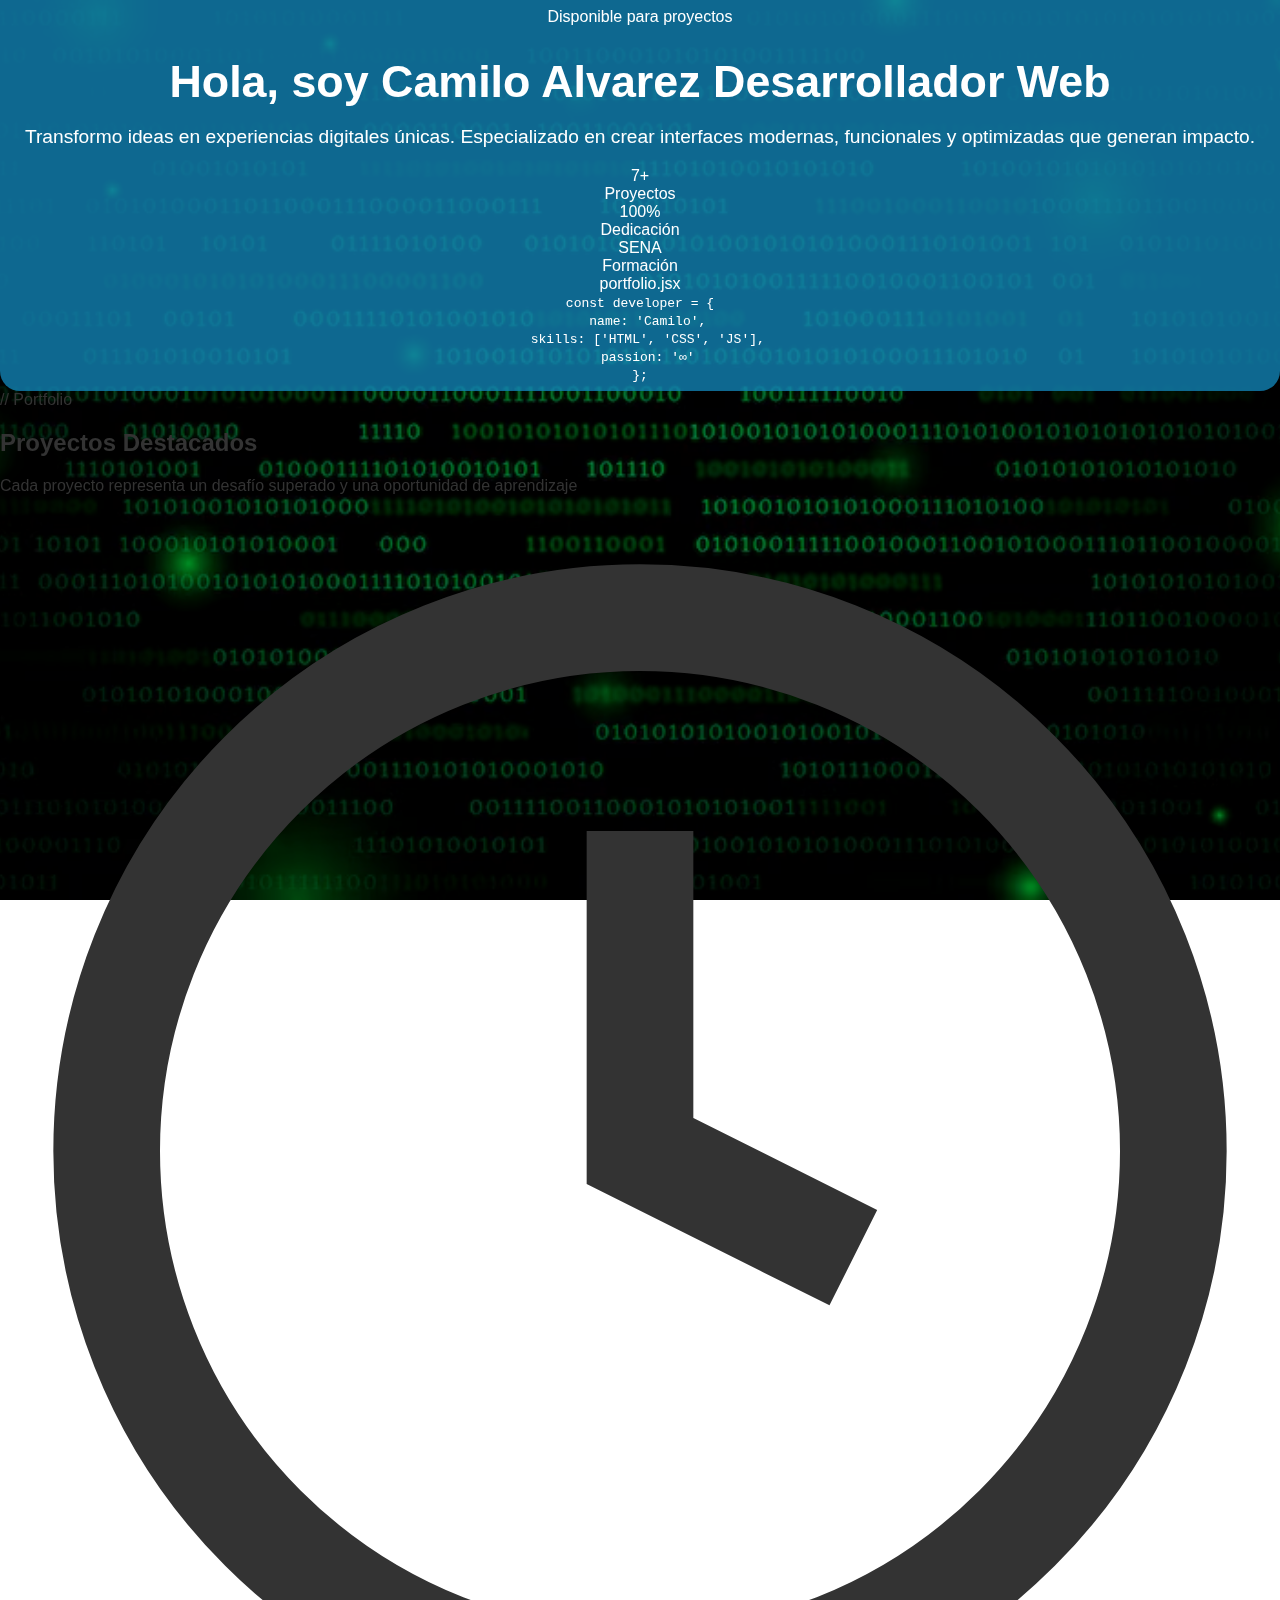
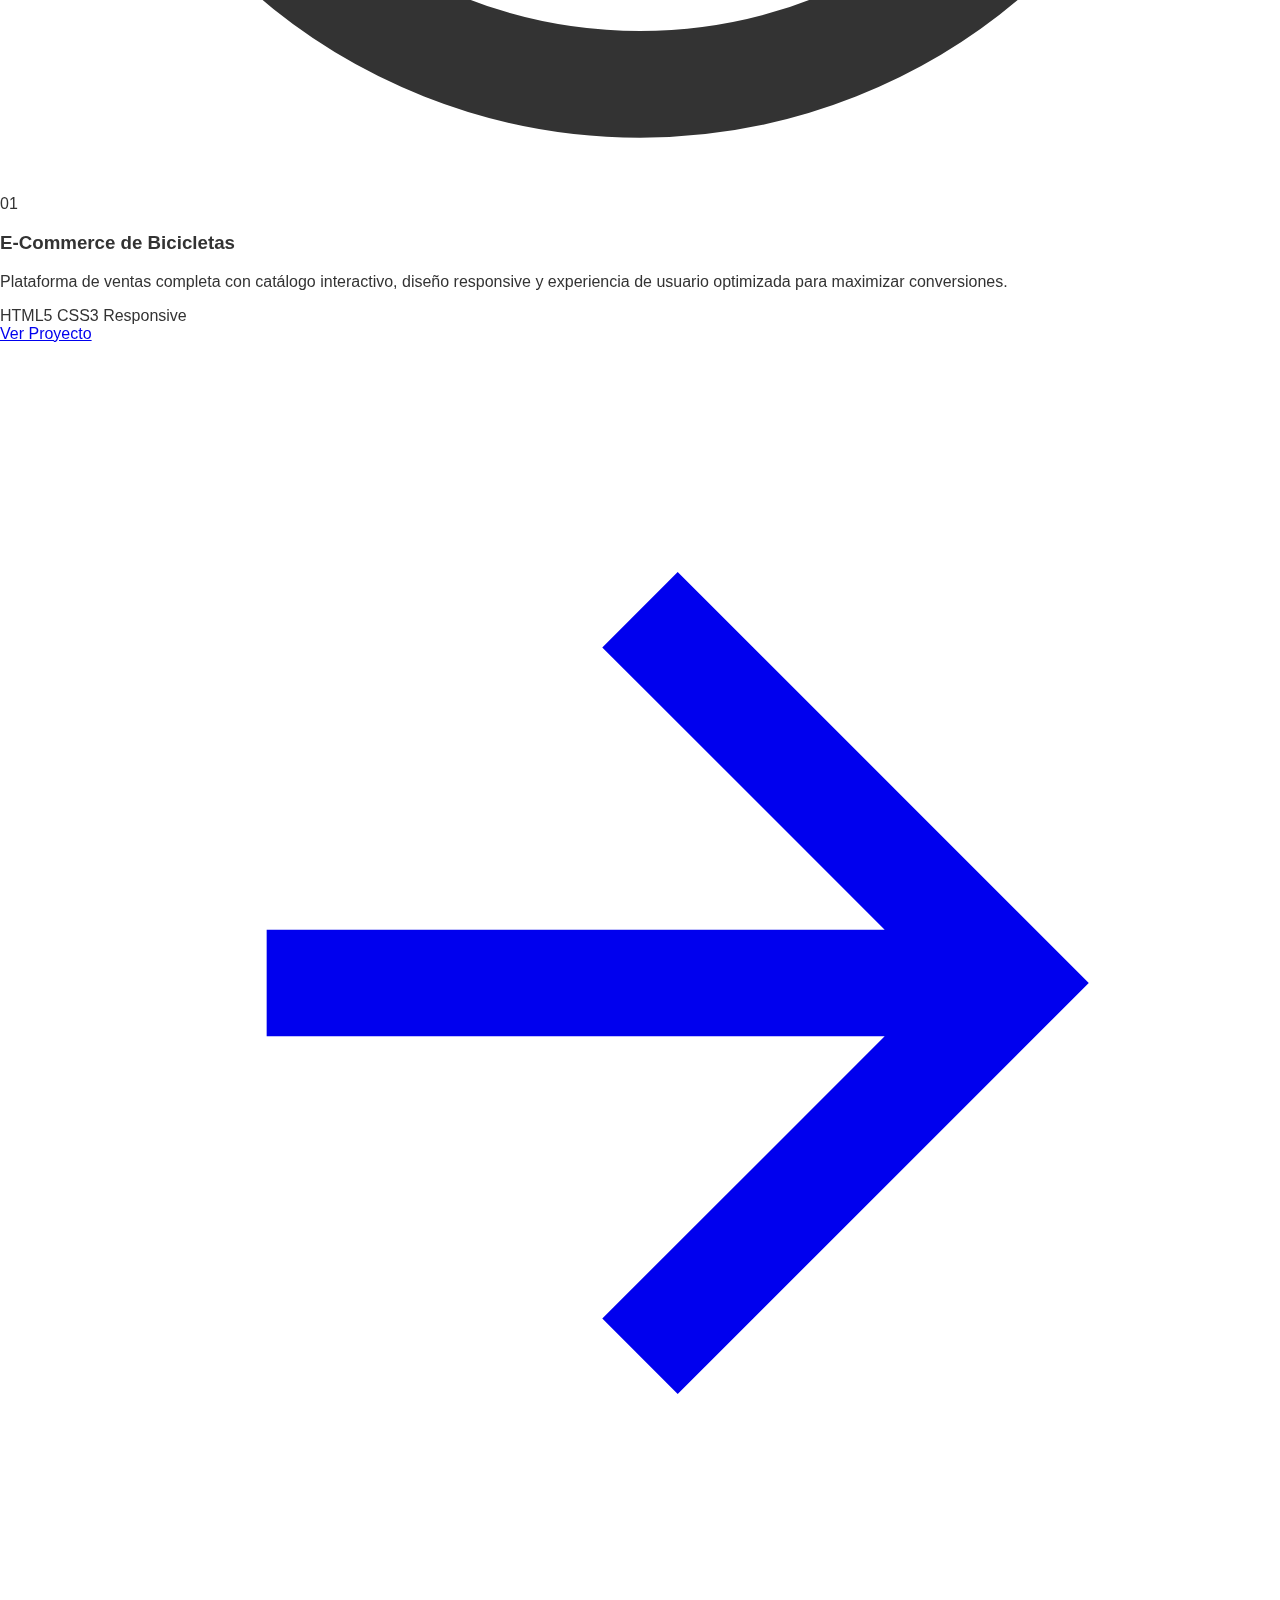
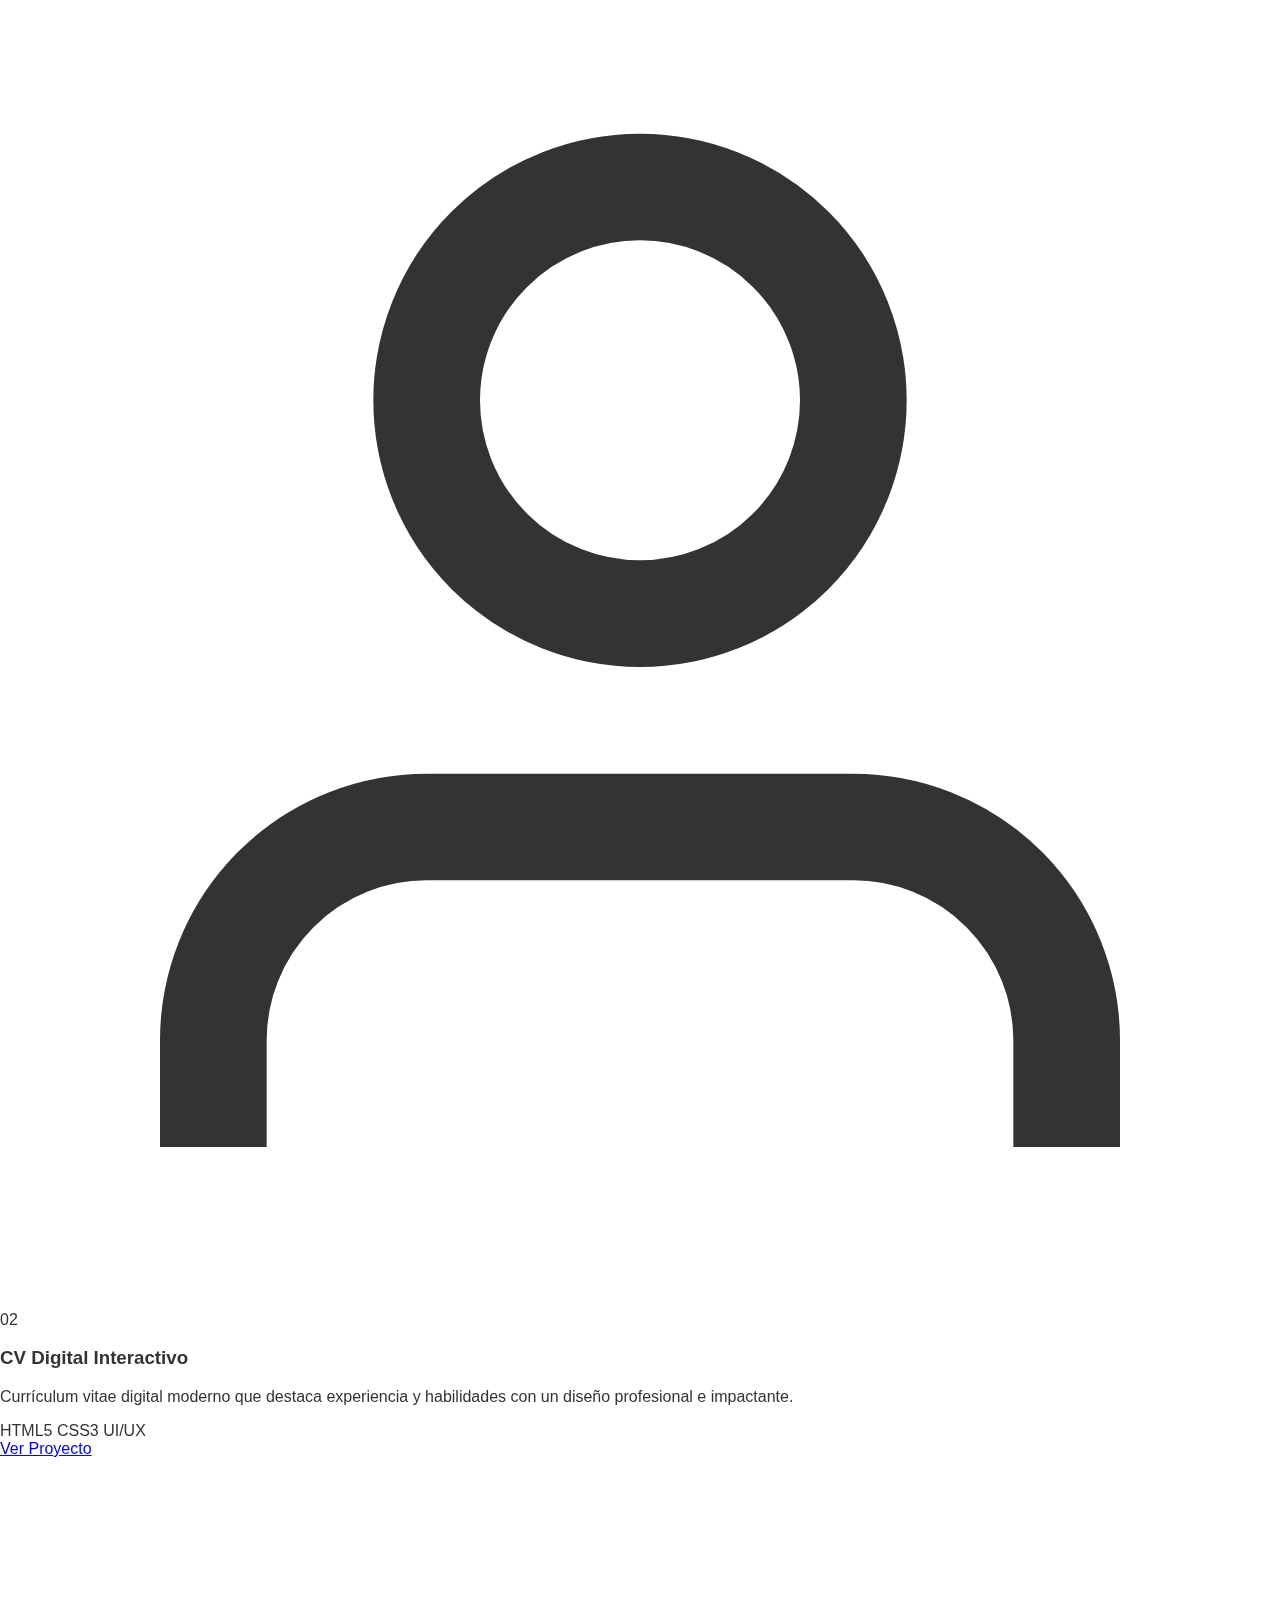
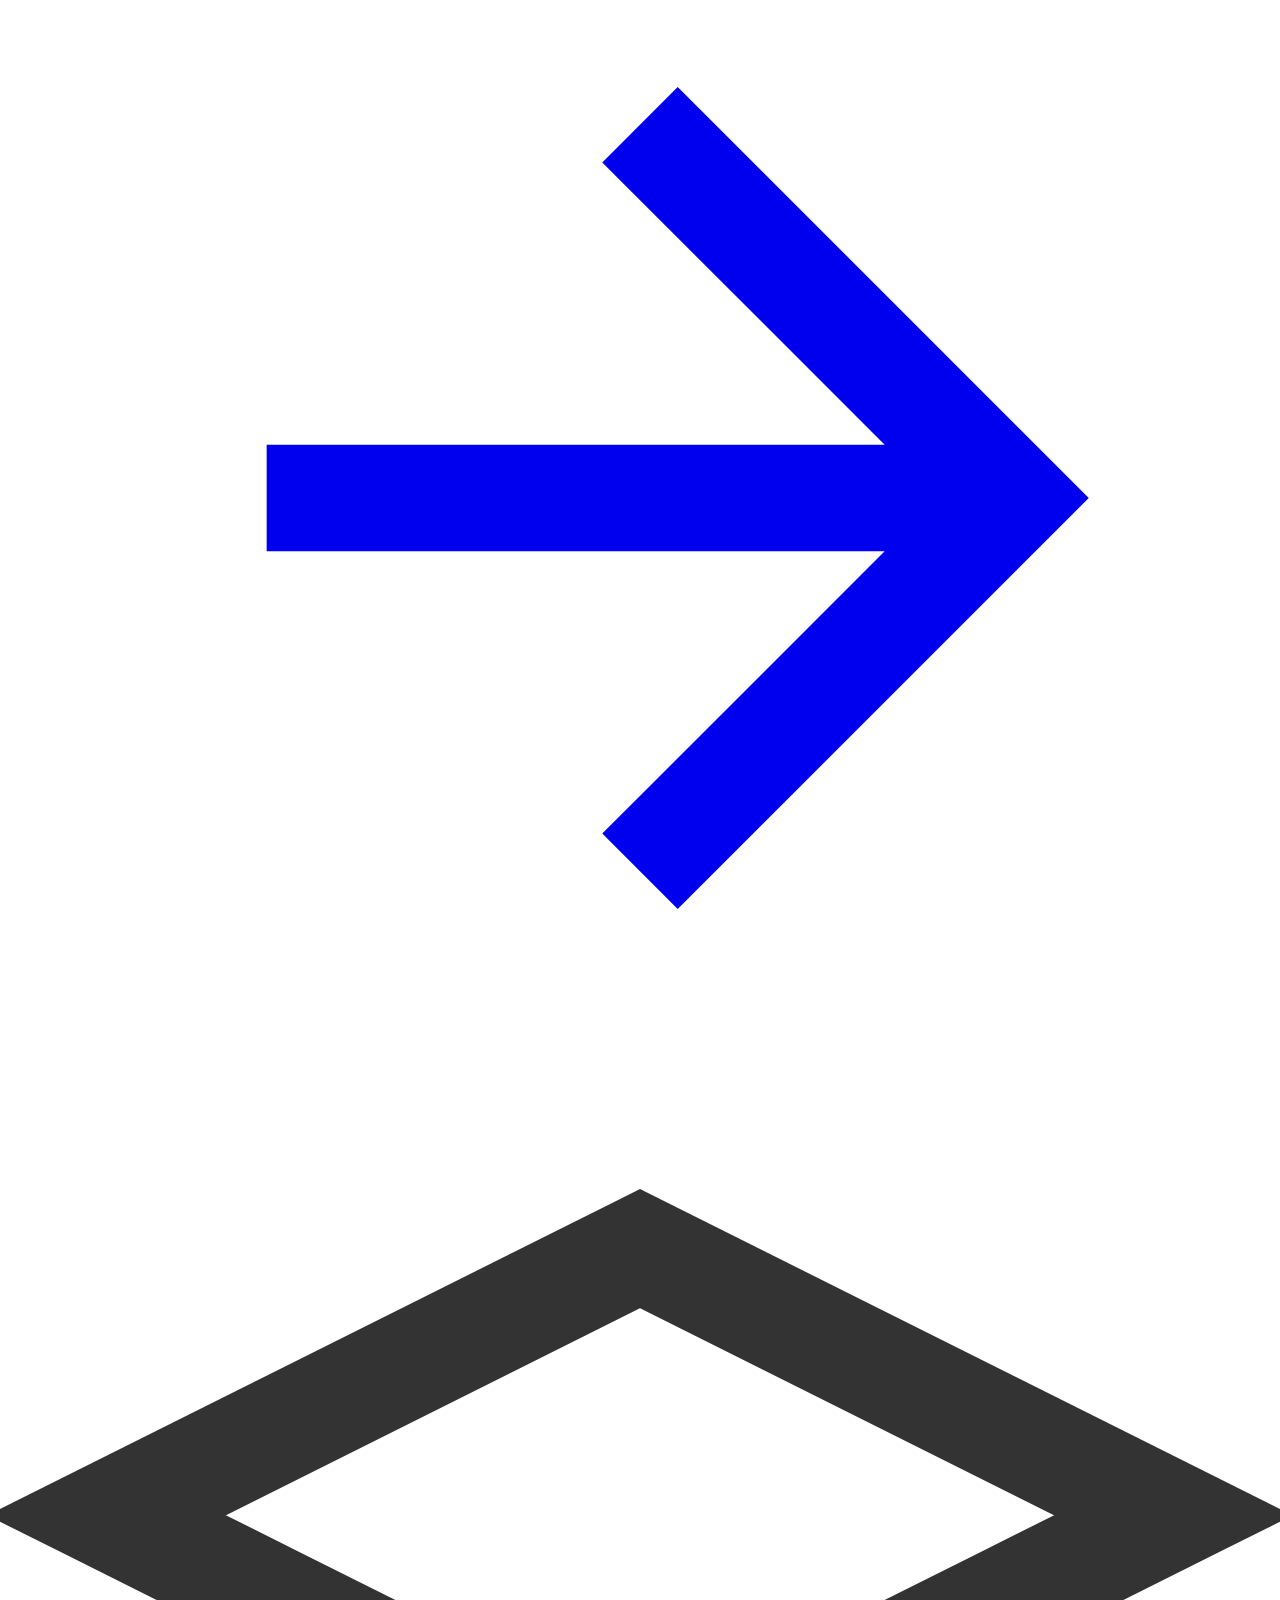
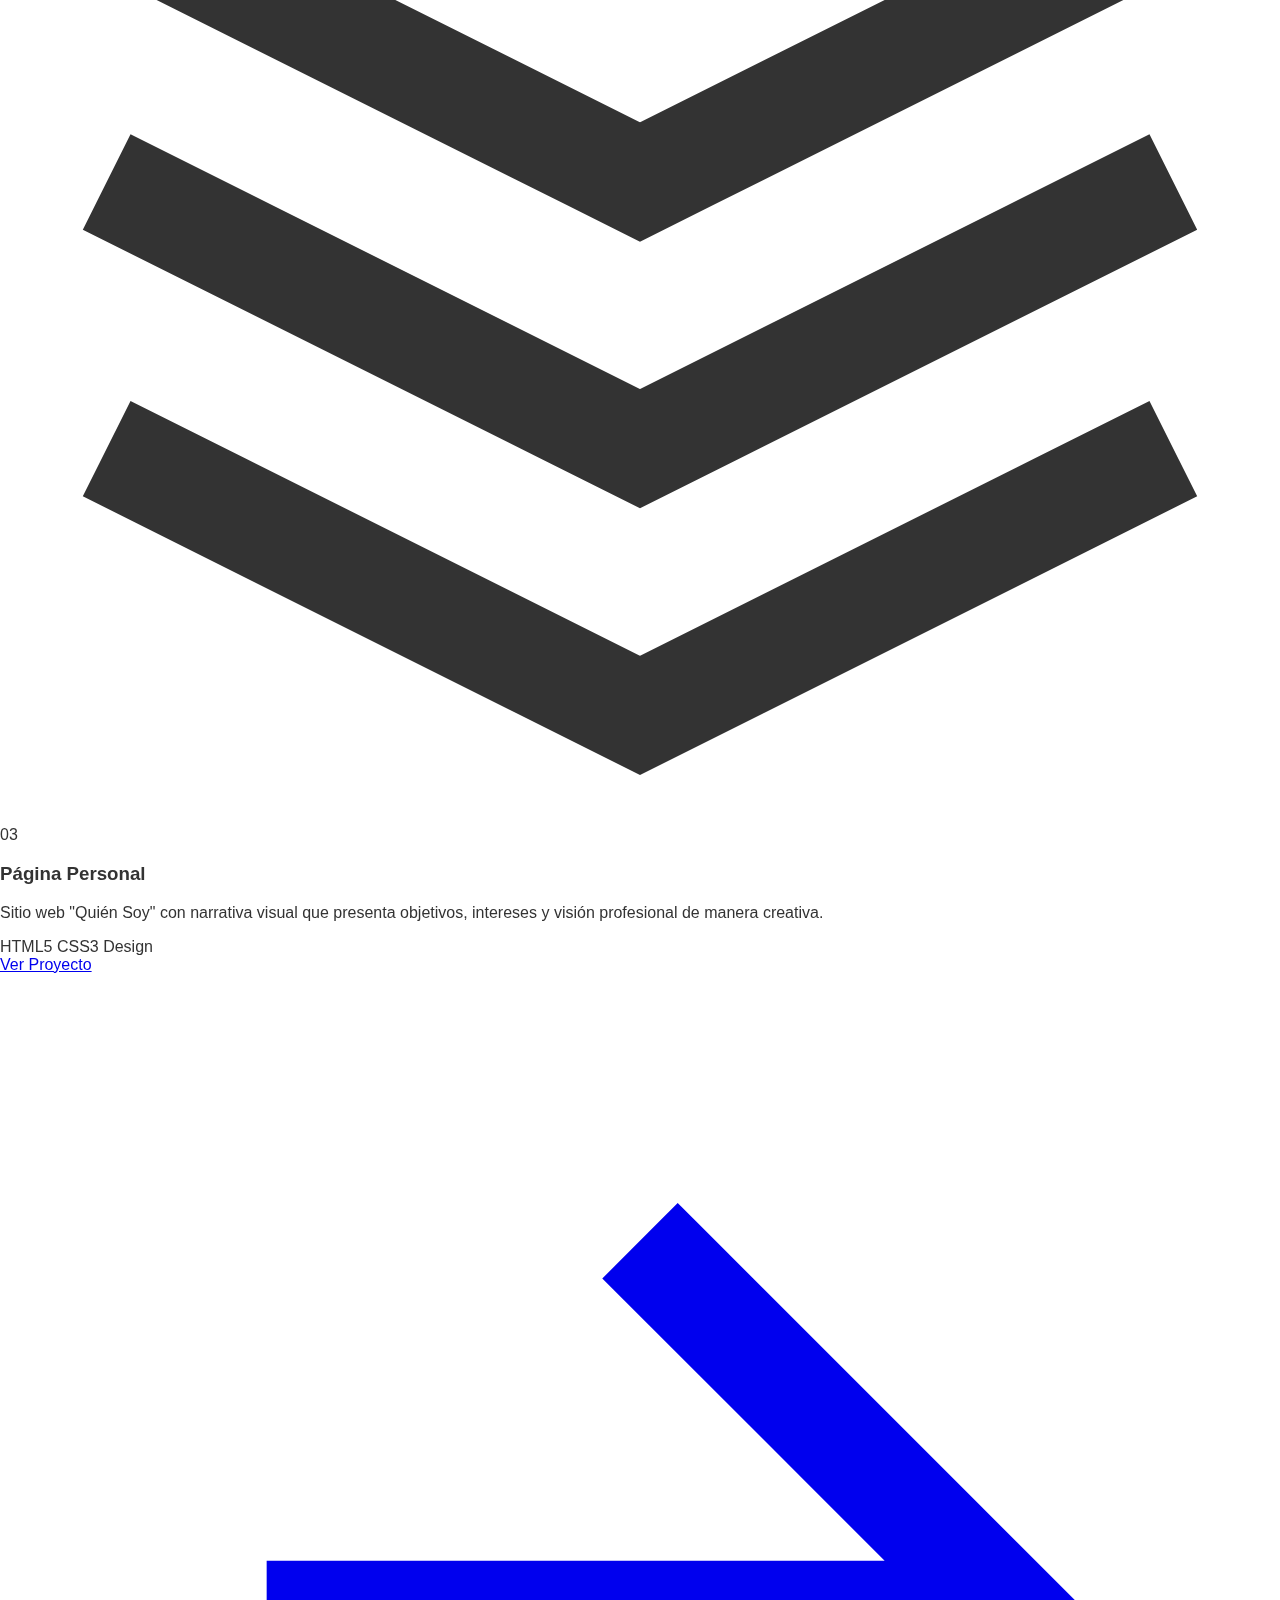
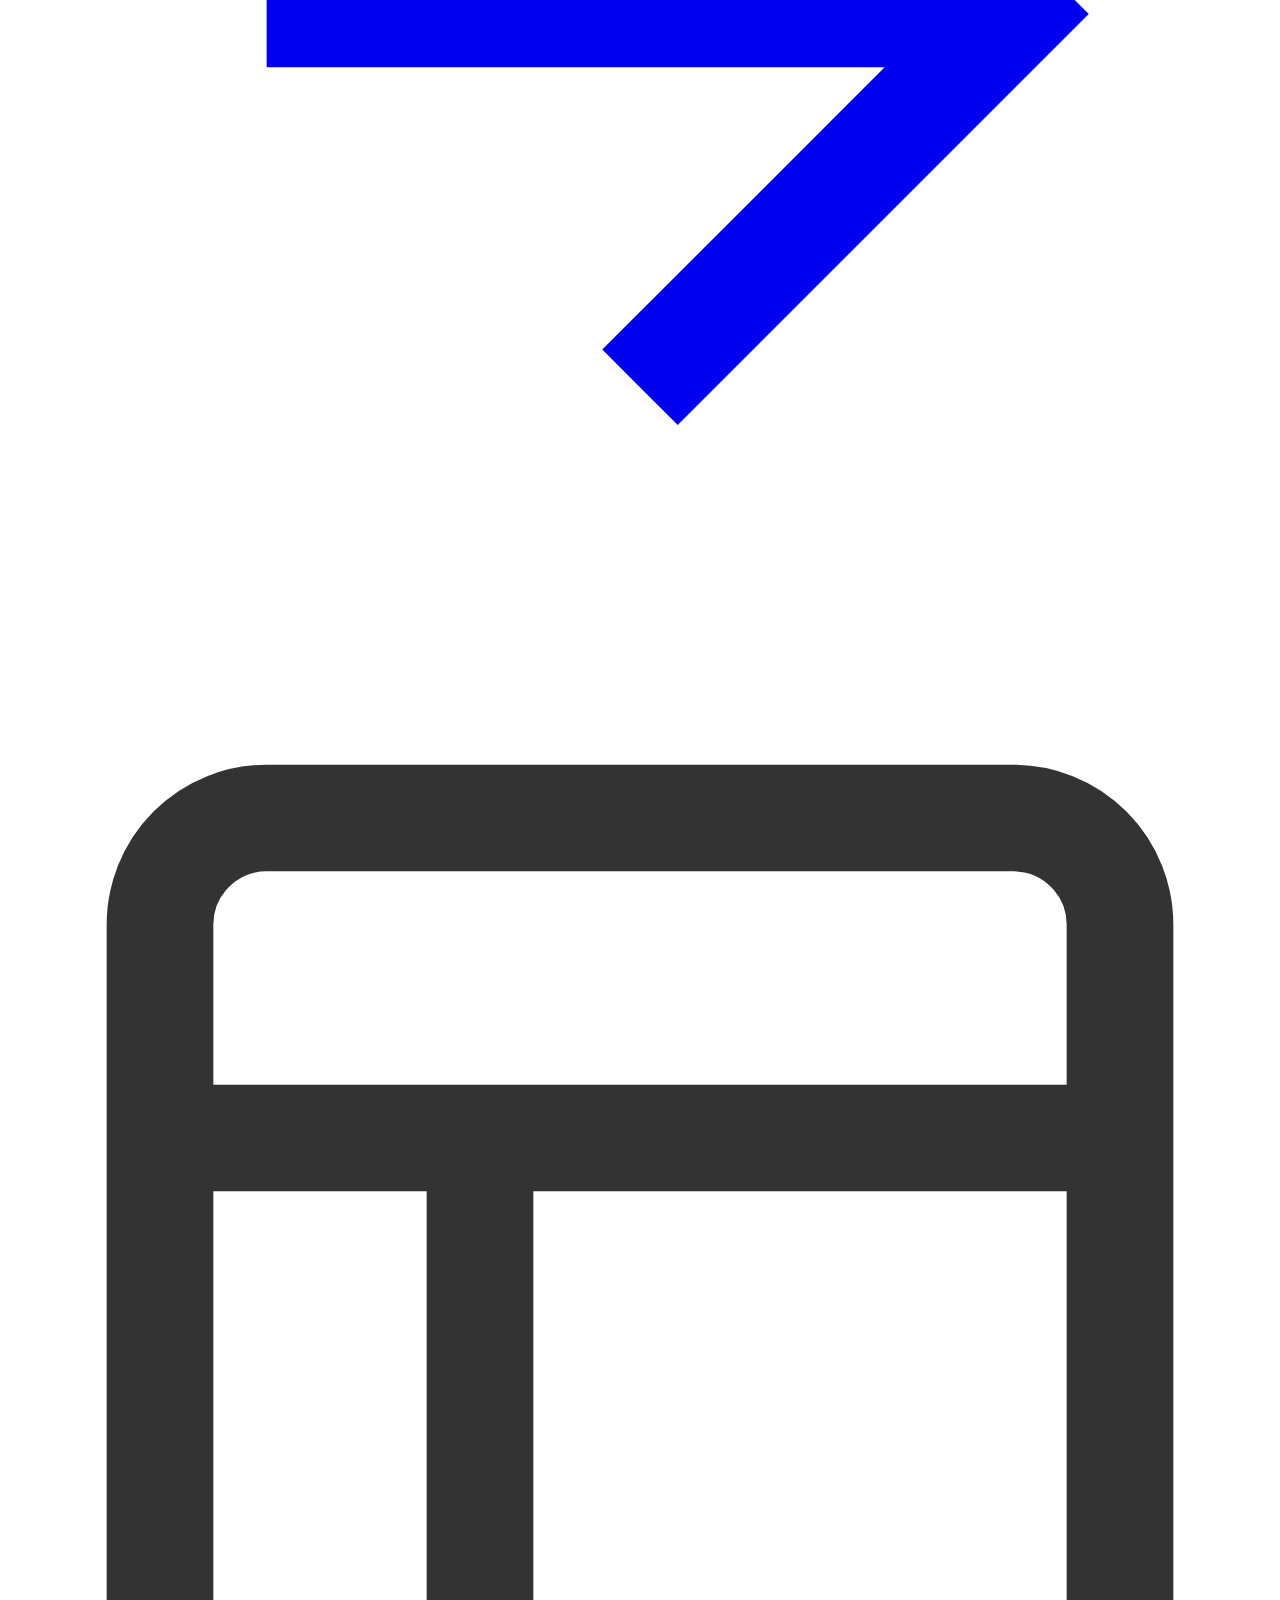
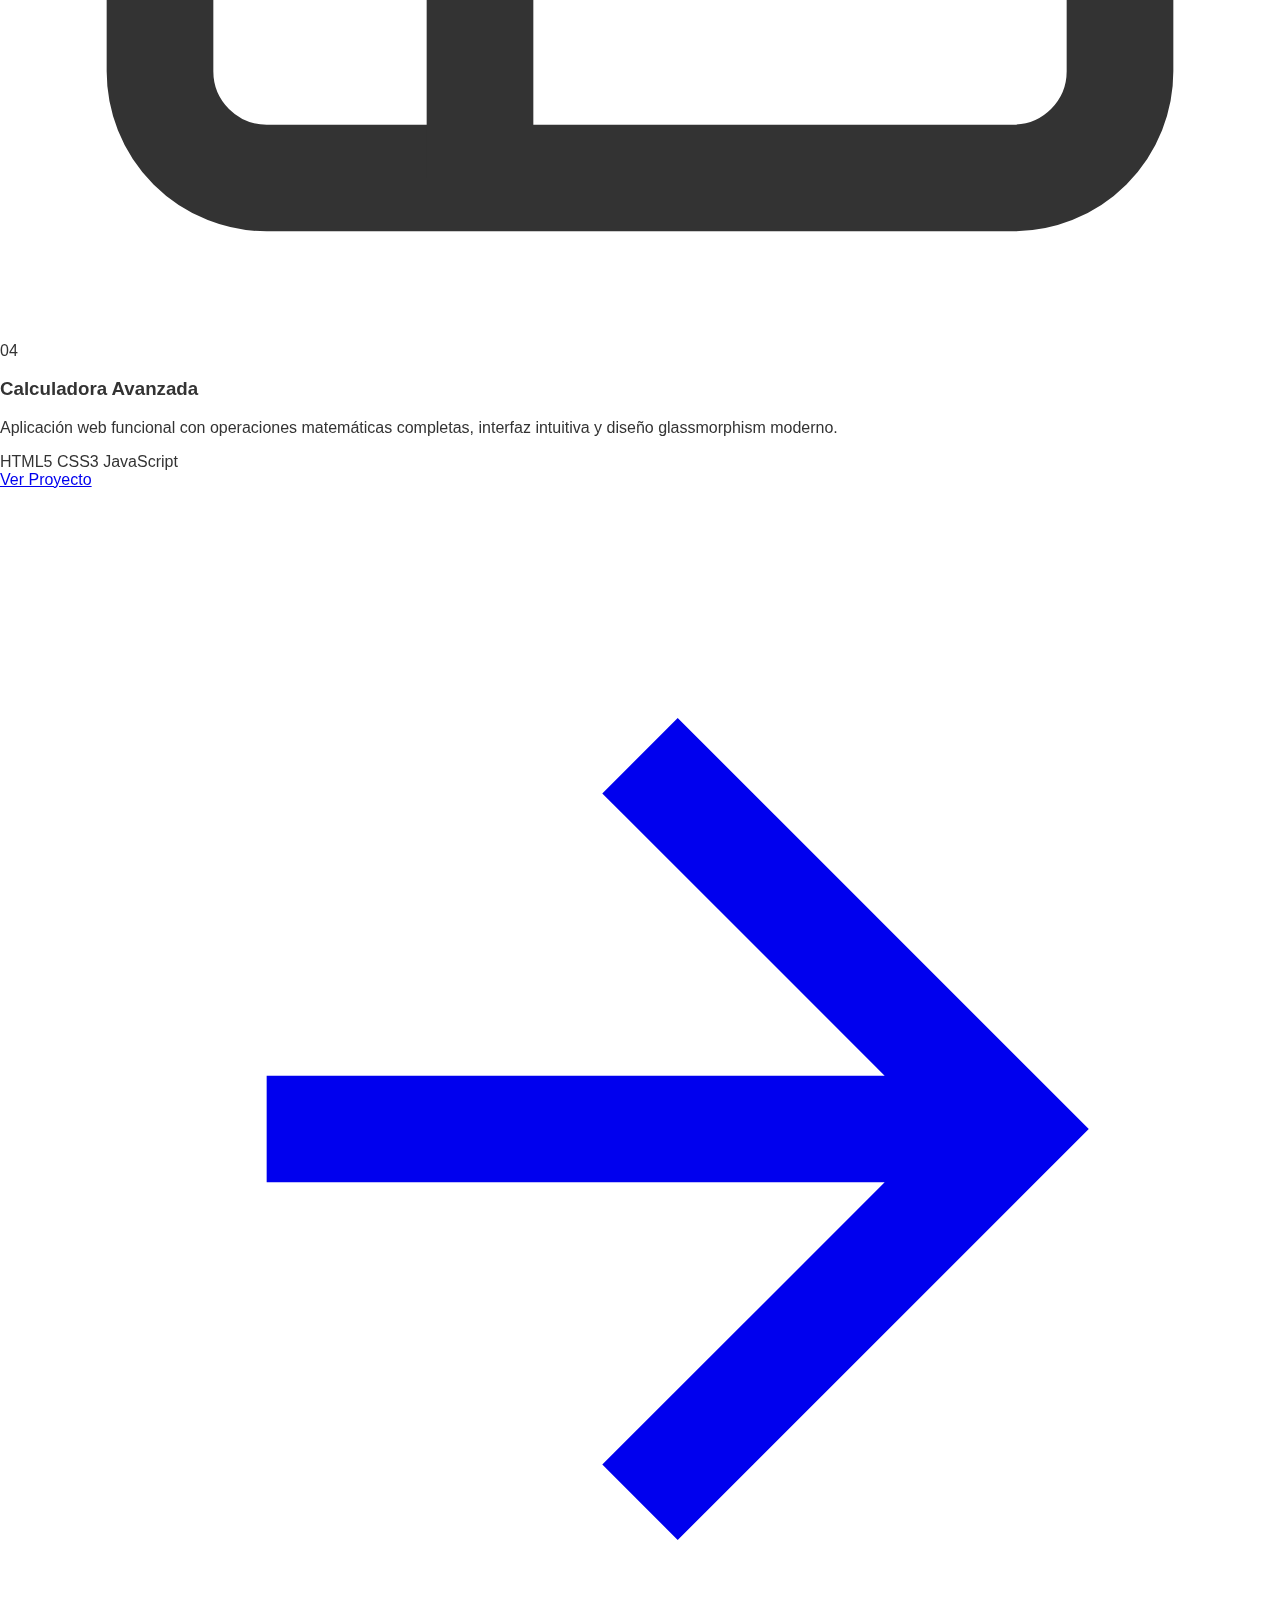
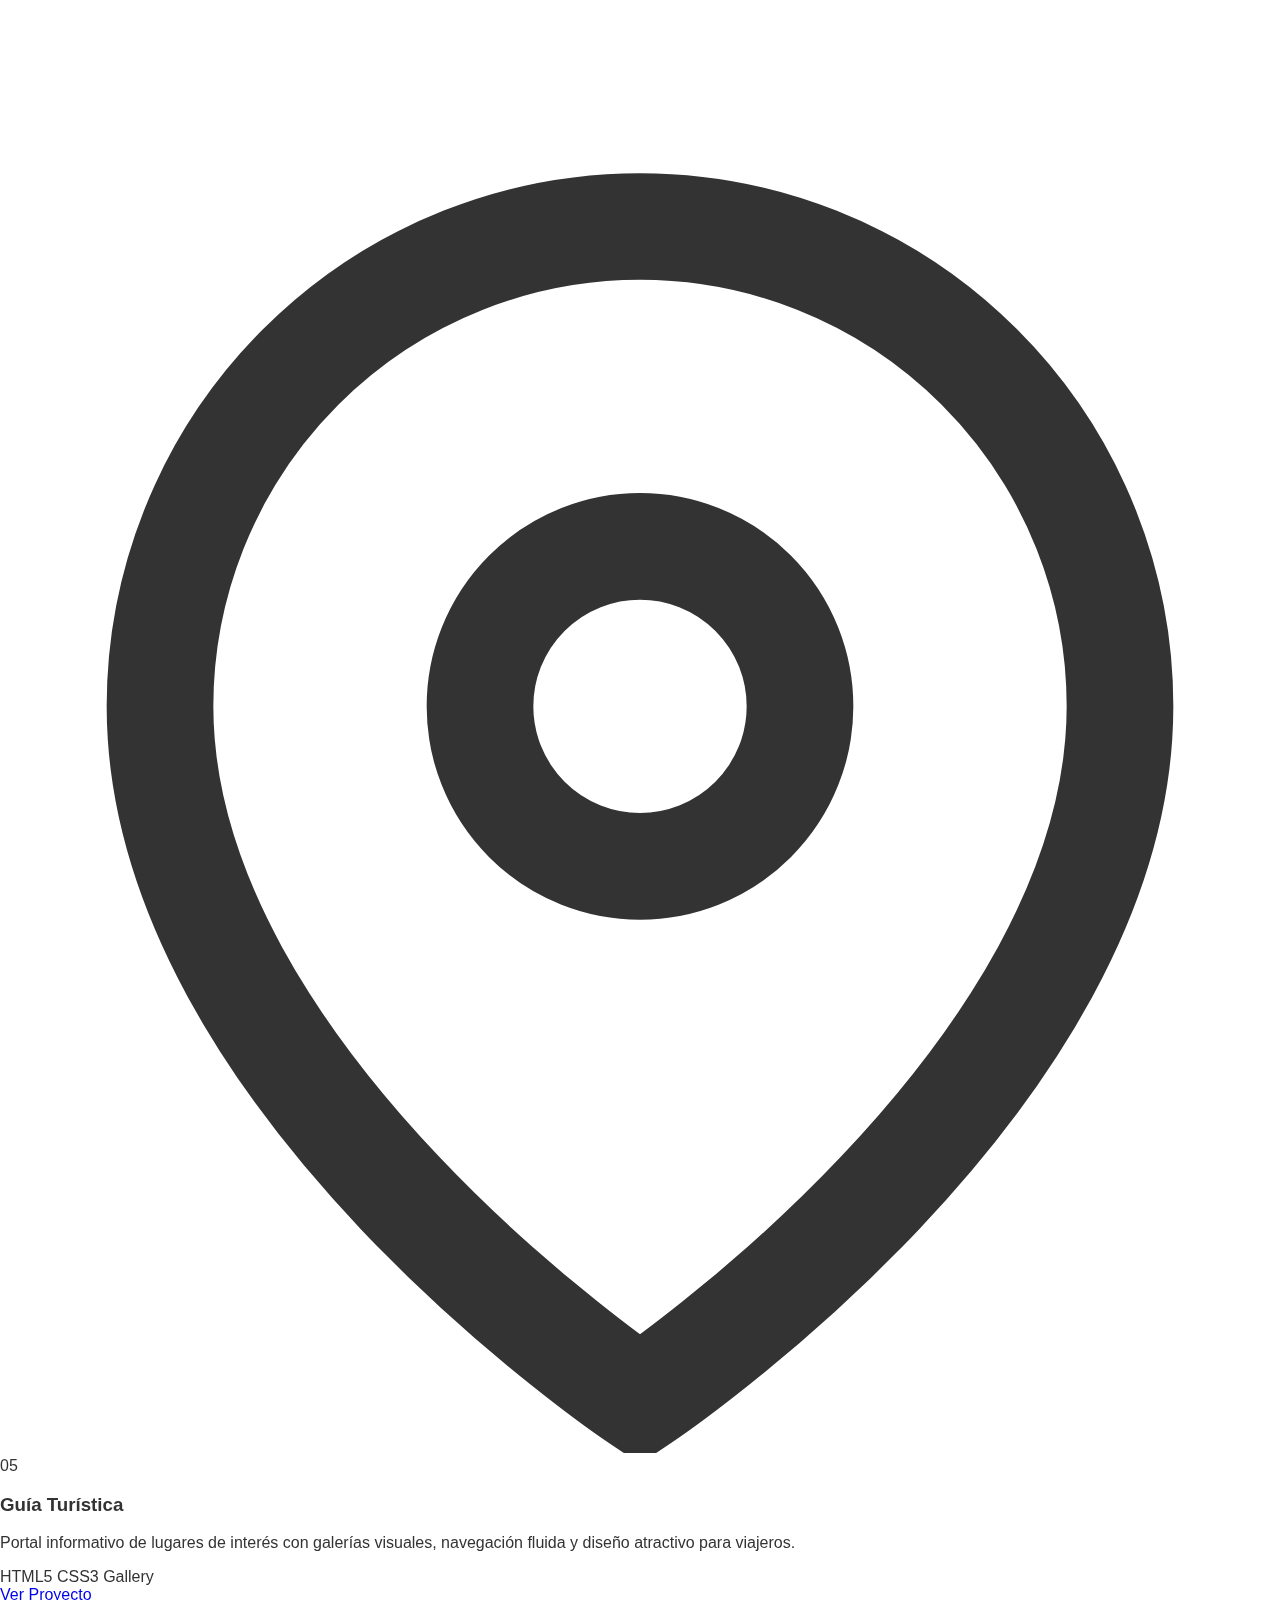
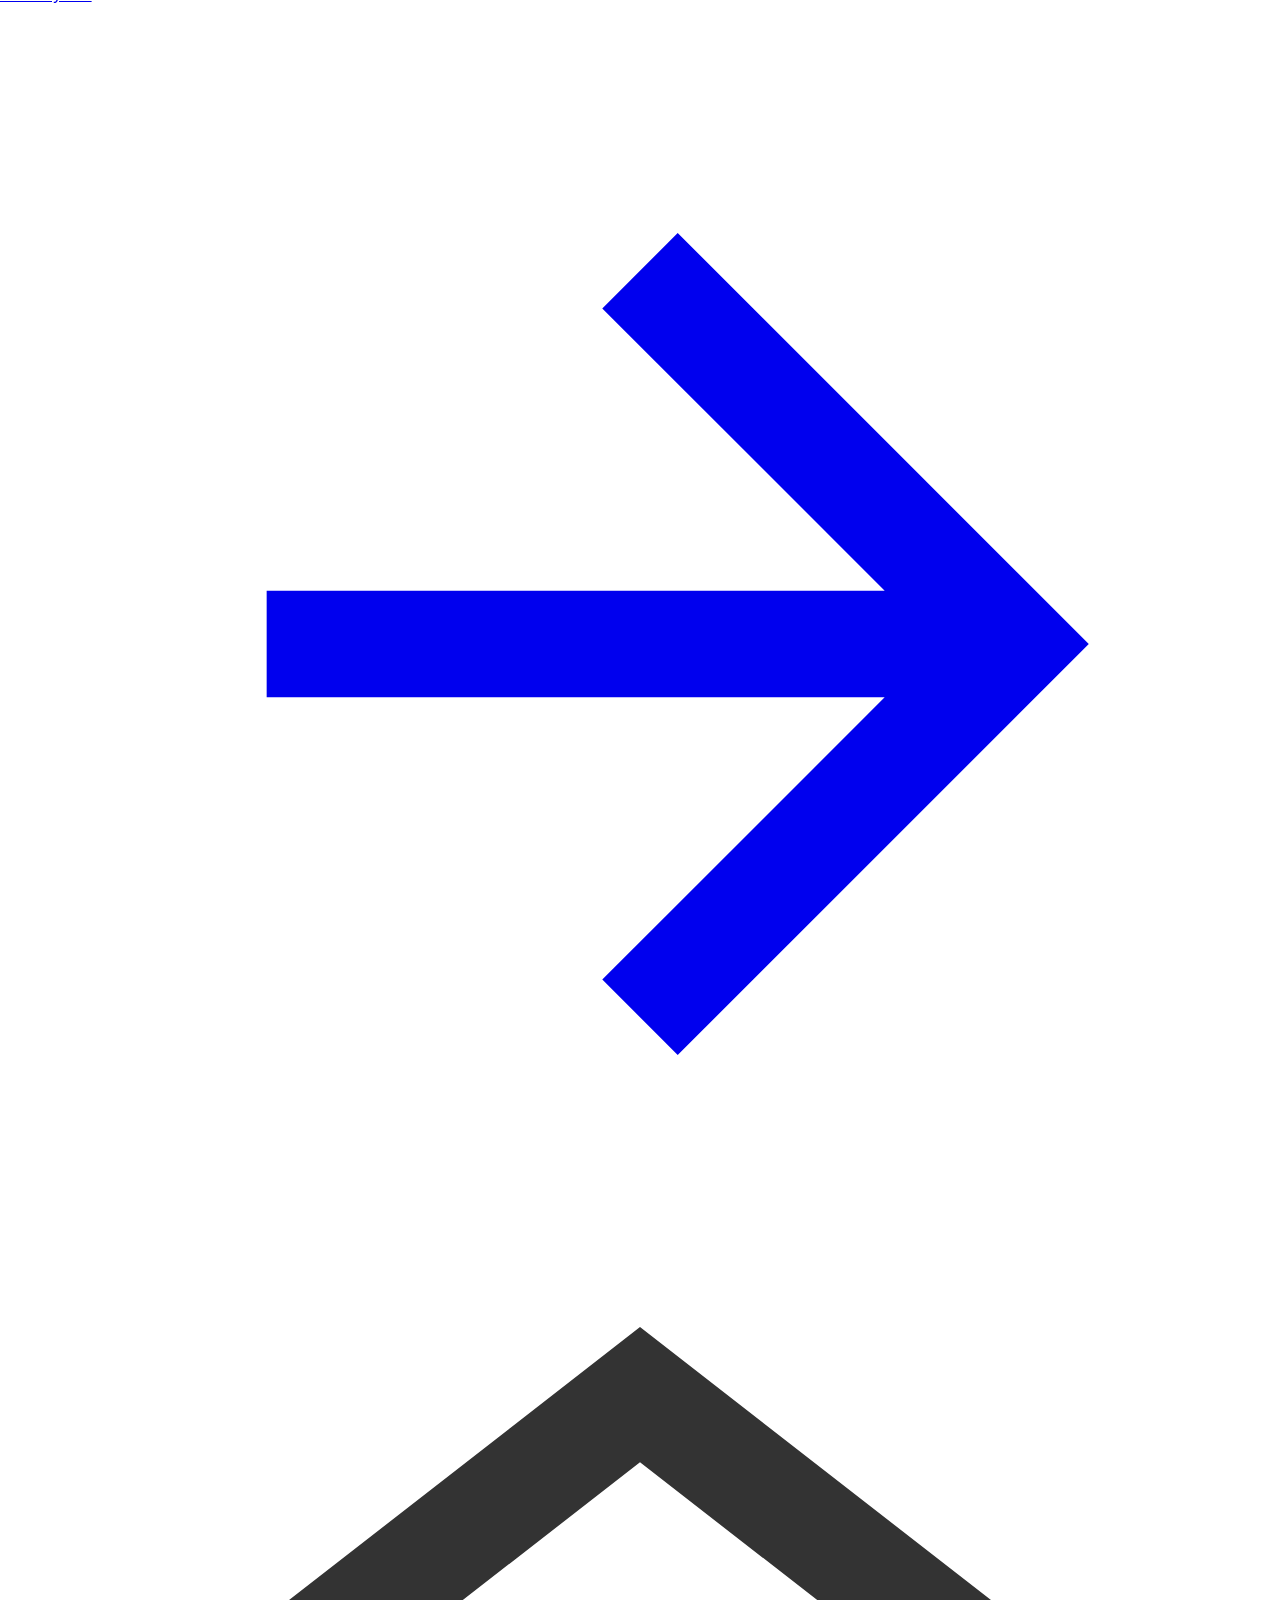
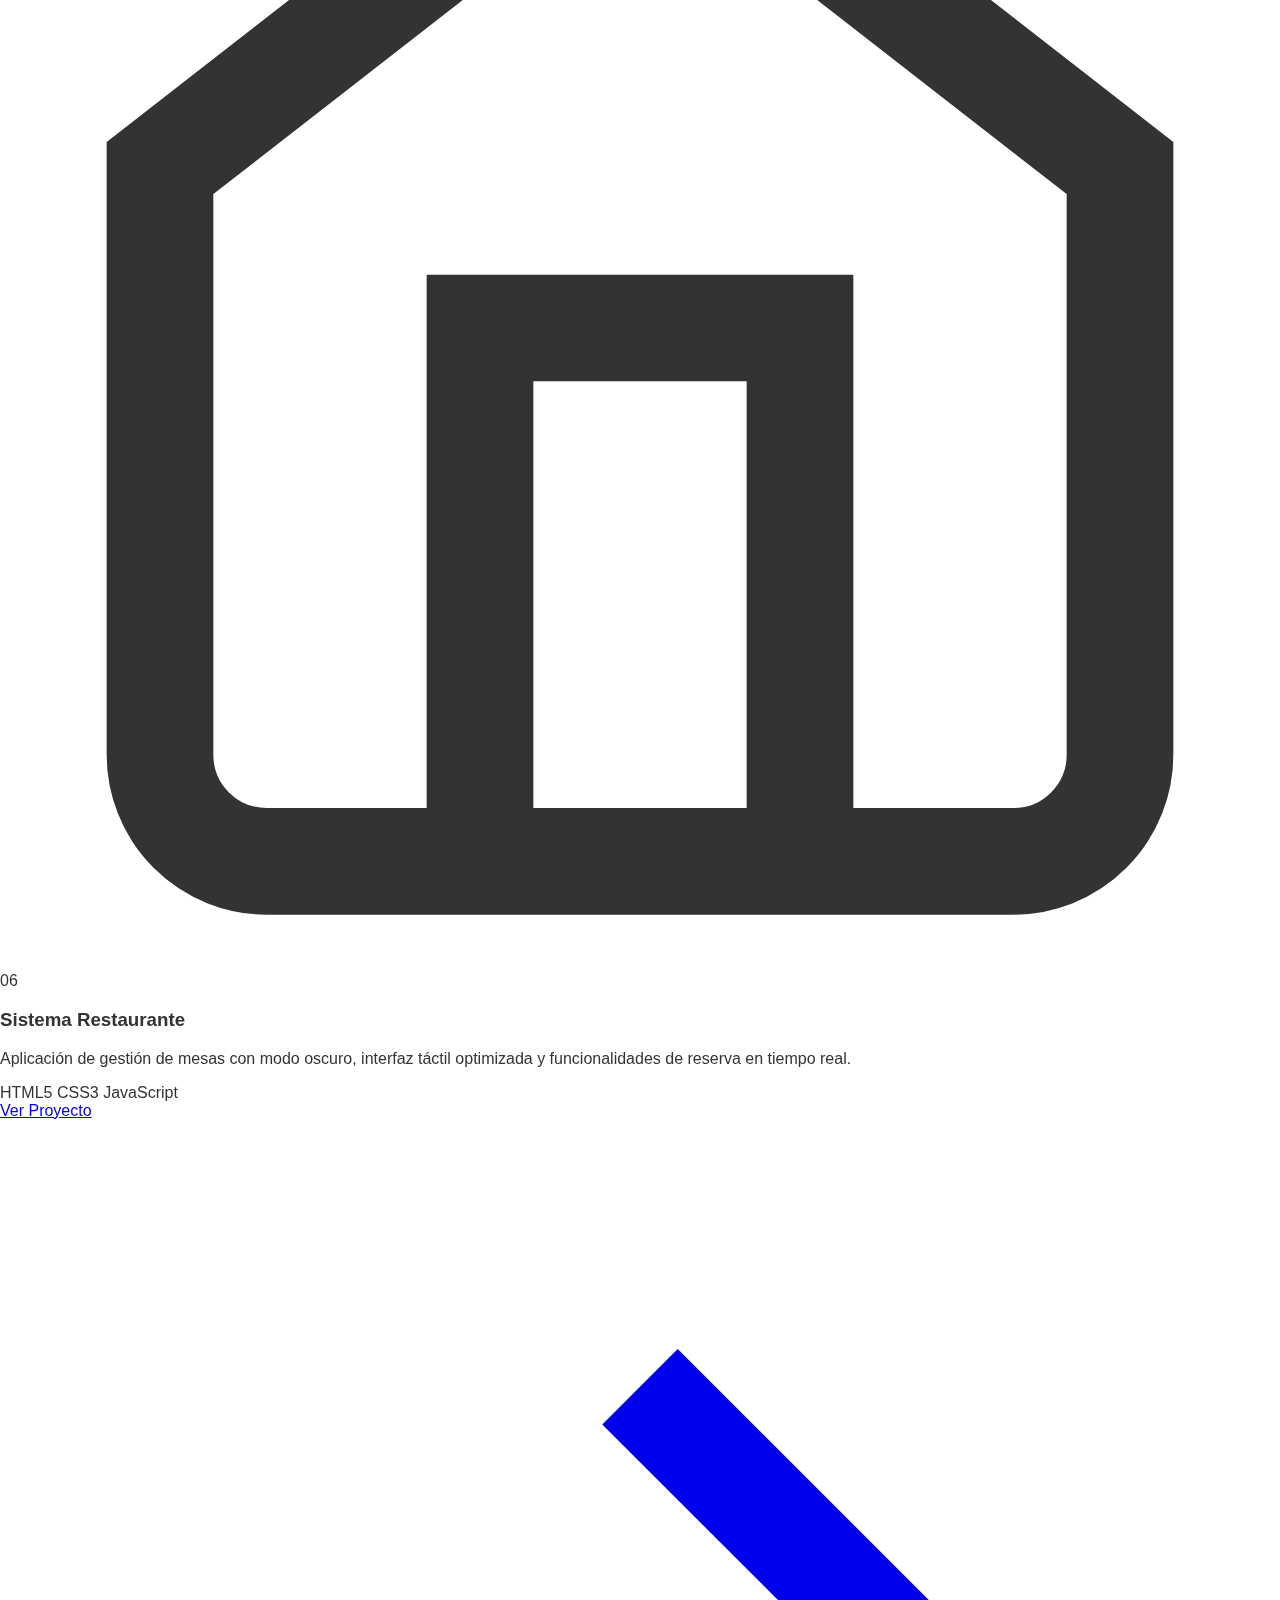
<file: index.html>
<!DOCTYPE html>
<html lang="es">
<head>
  <meta charset="UTF-8" />
  <meta name="viewport" content="width=device-width, initial-scale=1.0" />
  <title>Camilo Alvarez | Desarrollador Web</title>
  <link rel="stylesheet" href="style.css" />
  <link href="https://fonts.googleapis.com/css2?family=Space+Grotesk:wght@300;400;500;600;700&display=swap" rel="stylesheet">
</head>
<body>
  
  <!-- Fondo animado -->
  <div class="background-gradient"></div>
  <div class="grid-background"></div>
  
  <!-- Partículas flotantes -->
  <div class="particles">
    <div class="particle"></div>
    <div class="particle"></div>
    <div class="particle"></div>
    <div class="particle"></div>
    <div class="particle"></div>
    <div class="particle"></div>
  </div>

  <div class="container">
    
    <!-- Hero Section -->
    <header class="hero">
      <div class="hero-badge">
        <span class="badge-dot"></span>
        Disponible para proyectos
      </div>
      
      <div class="hero-content">
        <h1 class="hero-title">
          <span class="title-line">Hola, soy</span>
          <span class="title-name">Camilo Alvarez</span>
          <span class="title-gradient">Desarrollador Web</span>
        </h1>
        
        <p class="hero-description">
          Transformo ideas en experiencias digitales únicas. Especializado en crear 
          interfaces modernas, funcionales y optimizadas que generan impacto.
        </p>
        
        <div class="hero-stats">
          <div class="stat-item">
            <div class="stat-number">7+</div>
            <div class="stat-label">Proyectos</div>
          </div>
          <div class="stat-divider"></div>
          <div class="stat-item">
            <div class="stat-number">100%</div>
            <div class="stat-label">Dedicación</div>
          </div>
          <div class="stat-divider"></div>
          <div class="stat-item">
            <div class="stat-number">SENA</div>
            <div class="stat-label">Formación</div>
          </div>
        </div>
      </div>
      
      <div class="hero-visual">
        <div class="visual-circle circle-1"></div>
        <div class="visual-circle circle-2"></div>
        <div class="visual-circle circle-3"></div>
        <div class="code-window">
          <div class="window-header">
            <div class="window-dots">
              <span></span>
              <span></span>
              <span></span>
            </div>
            <div class="window-title">portfolio.jsx</div>
          </div>
          <div class="window-content">
            <code>
              <span class="code-keyword">const</span> <span class="code-var">developer</span> = {
              <br>&nbsp;&nbsp;name: <span class="code-string">'Camilo'</span>,
              <br>&nbsp;&nbsp;skills: [<span class="code-string">'HTML'</span>, <span class="code-string">'CSS'</span>, <span class="code-string">'JS'</span>],
              <br>&nbsp;&nbsp;passion: <span class="code-string">'∞'</span>
              <br>};
            </code>
          </div>
        </div>
      </div>
    </header>

    <!-- Projects Section -->
    <section class="projects">
      <div class="section-header">
        <div class="section-tag">// Portfolio</div>
        <h2 class="section-title">Proyectos Destacados</h2>
        <p class="section-subtitle">
          Cada proyecto representa un desafío superado y una oportunidad de aprendizaje
        </p>
      </div>

      <div class="projects-grid">
        
        <!-- Proyecto 1 -->
        <article class="project-card featured">
          <div class="project-header">
            <div class="project-icon">
              <svg viewBox="0 0 24 24" fill="none" stroke="currentColor" stroke-width="2">
                <circle cx="12" cy="12" r="10"/>
                <path d="M12 6v6l4 2"/>
              </svg>
            </div>
            <span class="project-number">01</span>
          </div>
          
          <div class="project-content">
            <h3 class="project-title">E-Commerce de Bicicletas</h3>
            <p class="project-description">
              Plataforma de ventas completa con catálogo interactivo, diseño responsive 
              y experiencia de usuario optimizada para maximizar conversiones.
            </p>
            
            <div class="project-tech">
              <span class="tech-tag">HTML5</span>
              <span class="tech-tag">CSS3</span>
              <span class="tech-tag">Responsive</span>
            </div>
          </div>
          
          <a href="./pag bici/index.html" target="_blank" class="project-link">
            Ver Proyecto
            <svg viewBox="0 0 24 24" fill="none" stroke="currentColor" stroke-width="2">
              <path d="M5 12h14M12 5l7 7-7 7"/>
            </svg>
          </a>
          
          <div class="project-glow"></div>
        </article>

        <!-- Proyecto 2 -->
        <article class="project-card">
          <div class="project-header">
            <div class="project-icon">
              <svg viewBox="0 0 24 24" fill="none" stroke="currentColor" stroke-width="2">
                <path d="M20 21v-2a4 4 0 0 0-4-4H8a4 4 0 0 0-4 4v2"/>
                <circle cx="12" cy="7" r="4"/>
              </svg>
            </div>
            <span class="project-number">02</span>
          </div>
          
          <div class="project-content">
            <h3 class="project-title">CV Digital Interactivo</h3>
            <p class="project-description">
              Currículum vitae digital moderno que destaca experiencia y habilidades 
              con un diseño profesional e impactante.
            </p>
            
            <div class="project-tech">
              <span class="tech-tag">HTML5</span>
              <span class="tech-tag">CSS3</span>
              <span class="tech-tag">UI/UX</span>
            </div>
          </div>
          
          <a href="./pagina-hoja-de-vida-/index.html" target="_blank" class="project-link">
            Ver Proyecto
            <svg viewBox="0 0 24 24" fill="none" stroke="currentColor" stroke-width="2">
              <path d="M5 12h14M12 5l7 7-7 7"/>
            </svg>
          </a>
          
          <div class="project-glow"></div>
        </article>

        <!-- Proyecto 3 -->
        <article class="project-card">
          <div class="project-header">
            <div class="project-icon">
              <svg viewBox="0 0 24 24" fill="none" stroke="currentColor" stroke-width="2">
                <path d="M12 2L2 7l10 5 10-5-10-5z"/>
                <path d="M2 17l10 5 10-5M2 12l10 5 10-5"/>
              </svg>
            </div>
            <span class="project-number">03</span>
          </div>
          
          <div class="project-content">
            <h3 class="project-title">Página Personal</h3>
            <p class="project-description">
              Sitio web "Quién Soy" con narrativa visual que presenta objetivos, 
              intereses y visión profesional de manera creativa.
            </p>
            
            <div class="project-tech">
              <span class="tech-tag">HTML5</span>
              <span class="tech-tag">CSS3</span>
              <span class="tech-tag">Design</span>
            </div>
          </div>
          
          <a href="./pagina-quien-soy-/index.html" target="_blank" class="project-link">
            Ver Proyecto
            <svg viewBox="0 0 24 24" fill="none" stroke="currentColor" stroke-width="2">
              <path d="M5 12h14M12 5l7 7-7 7"/>
            </svg>
          </a>
          
          <div class="project-glow"></div>
        </article>

        <!-- Proyecto 4 -->
        <article class="project-card featured">
          <div class="project-header">
            <div class="project-icon">
              <svg viewBox="0 0 24 24" fill="none" stroke="currentColor" stroke-width="2">
                <rect x="3" y="3" width="18" height="18" rx="2"/>
                <path d="M3 9h18M9 21V9"/>
              </svg>
            </div>
            <span class="project-number">04</span>
          </div>
          
          <div class="project-content">
            <h3 class="project-title">Calculadora Avanzada</h3>
            <p class="project-description">
              Aplicación web funcional con operaciones matemáticas completas, 
              interfaz intuitiva y diseño glassmorphism moderno.
            </p>
            
            <div class="project-tech">
              <span class="tech-tag">HTML5</span>
              <span class="tech-tag">CSS3</span>
              <span class="tech-tag">JavaScript</span>
            </div>
          </div>
          
          <a href="./calculadora prueba/index.html" target="_blank" class="project-link">
            Ver Proyecto
            <svg viewBox="0 0 24 24" fill="none" stroke="currentColor" stroke-width="2">
              <path d="M5 12h14M12 5l7 7-7 7"/>
            </svg>
          </a>
          
          <div class="project-glow"></div>
        </article>

        <!-- Proyecto 5 -->
        <article class="project-card">
          <div class="project-header">
            <div class="project-icon">
              <svg viewBox="0 0 24 24" fill="none" stroke="currentColor" stroke-width="2">
                <path d="M21 10c0 7-9 13-9 13s-9-6-9-13a9 9 0 0 1 18 0z"/>
                <circle cx="12" cy="10" r="3"/>
              </svg>
            </div>
            <span class="project-number">05</span>
          </div>
          
          <div class="project-content">
            <h3 class="project-title">Guía Turística</h3>
            <p class="project-description">
              Portal informativo de lugares de interés con galerías visuales, 
              navegación fluida y diseño atractivo para viajeros.
            </p>
            
            <div class="project-tech">
              <span class="tech-tag">HTML5</span>
              <span class="tech-tag">CSS3</span>
              <span class="tech-tag">Gallery</span>
            </div>
          </div>
          
          <a href="./camilo ra/index.html" target="_blank" class="project-link">
            Ver Proyecto
            <svg viewBox="0 0 24 24" fill="none" stroke="currentColor" stroke-width="2">
              <path d="M5 12h14M12 5l7 7-7 7"/>
            </svg>
          </a>
          
          <div class="project-glow"></div>
        </article>

        <!-- Proyecto 6 -->
        <article class="project-card">
          <div class="project-header">
            <div class="project-icon">
              <svg viewBox="0 0 24 24" fill="none" stroke="currentColor" stroke-width="2">
                <path d="M3 9l9-7 9 7v11a2 2 0 0 1-2 2H5a2 2 0 0 1-2-2z"/>
                <polyline points="9 22 9 12 15 12 15 22"/>
              </svg>
            </div>
            <span class="project-number">06</span>
          </div>
          
          <div class="project-content">
            <h3 class="project-title">Sistema Restaurante</h3>
            <p class="project-description">
              Aplicación de gestión de mesas con modo oscuro, interfaz táctil 
              optimizada y funcionalidades de reserva en tiempo real.
            </p>
            
            <div class="project-tech">
              <span class="tech-tag">HTML5</span>
              <span class="tech-tag">CSS3</span>
              <span class="tech-tag">JavaScript</span>
            </div>
          </div>
          
          <a href="./RESTAURANTE2.0/mesas_dark.html" target="_blank" class="project-link">
            Ver Proyecto
            <svg viewBox="0 0 24 24" fill="none" stroke="currentColor" stroke-width="2">
              <path d="M5 12h14M12 5l7 7-7 7"/>
            </svg>
          </a>
          
          <div class="project-glow"></div>
        </article>

        <!-- Proyecto 7 -->
        <article class="project-card featured">
          <div class="project-header">
            <div class="project-icon">
              <svg viewBox="0 0 24 24" fill="none" stroke="currentColor" stroke-width="2">
                <polygon points="12 2 15.09 8.26 22 9.27 17 14.14 18.18 21.02 12 17.77 5.82 21.02 7 14.14 2 9.27 8.91 8.26 12 2"/>
              </svg>
            </div>
            <span class="project-number">07</span>
          </div>
          
          <div class="project-content">
            <h3 class="project-title">Juego Interactivo</h3>
            <p class="project-description">
              Videojuego web con mecánicas interactivas, animaciones fluidas 
              y lógica de programación avanzada para entretenimiento.
            </p>
            
            <div class="project-tech">
              <span class="tech-tag">HTML5</span>
              <span class="tech-tag">CSS3</span>
              <span class="tech-tag">JavaScript</span>
            </div>
          </div>
          
          <a href="./juegoo/index.html" target="_blank" class="project-link">
            Ver Proyecto
            <svg viewBox="0 0 24 24" fill="none" stroke="currentColor" stroke-width="2">
              <path d="M5 12h14M12 5l7 7-7 7"/>
            </svg>
          </a>
          
          <div class="project-glow"></div>
        </article>

      </div>
    </section>

    <!-- Skills Section -->
    <section class="skills">
      <div class="section-header">
        <div class="section-tag">// Habilidades</div>
        <h2 class="section-title">Stack Tecnológico</h2>
      </div>

      <div class="skills-grid">
        <div class="skill-card">
          <div class="skill-icon html-icon">
            <svg viewBox="0 0 24 24" fill="currentColor">
              <path d="M12 18.178l-4.62-1.256-.328-3.544h2.27l.158 1.844 2.52.667 2.52-.667.26-2.866H6.96l-.635-6.678h11.35l-.227 2.21H8.822l.204 2.256h8.217l-.624 6.778L12 18.178zM3 2h18l-1.623 18L12 22l-7.377-2L3 2z"/>
            </svg>
          </div>
          <h3>HTML5</h3>
          <p>Estructura semántica y accesible</p>
        </div>

        <div class="skill-card">
          <div class="skill-icon css-icon">
            <svg viewBox="0 0 24 24" fill="currentColor">
              <path d="M4.192 3.143h15.615l-1.42 16.034-6.404 1.812-6.369-1.813L4.192 3.143zM16.9 6.424l-9.8-.002.158 1.949 7.529.002-.189 2.02H9.66l.179 1.913h4.597l-.272 2.62-2.164.598-2.197-.603-.141-1.569h-1.94l.216 2.867L12 17.484l3.995-1.137.905-9.923z"/>
            </svg>
          </div>
          <h3>CSS3</h3>
          <p>Diseños modernos y responsivos</p>
        </div>

        <div class="skill-card">
          <div class="skill-icon js-icon">
            <svg viewBox="0 0 24 24" fill="currentColor">
              <path d="M3 3h18v18H3V3zm16.525 13.707c-.131-.821-.666-1.511-2.252-2.155-.552-.259-1.165-.438-1.349-.854-.068-.248-.078-.382-.034-.529.113-.484.687-.629 1.137-.495.293.09.563.315.732.676.775-.507.775-.507 1.316-.844-.203-.314-.304-.451-.439-.586-.473-.528-1.103-.798-2.126-.775l-.528.067c-.507.124-.991.395-1.283.754-.855.968-.611 2.648.693 3.342 1.282.771 3.161.949 3.405 1.678.238.895-.276 1.562-1.385 1.841-.635.145-1.524.074-2.088-.489-.475-.424-.568-.644-.794-1.041l-1.365.782c.155.366.306.589.56.925.816.951 2.851 1.351 4.547.796 1.368-.463 2.398-1.617 2.485-3.292zM10.279 9.125c.886 0 1.529.007 2.364.02.832.012 1.591.018 2.117.018.334 0 .642-.004.968-.018.004.563-.028 1.108-.088 1.627h-.078c-.245.022-.482.025-.735.042-.479.032-.908.068-1.316.11-.773.078-1.427.203-1.925.451-.548.271-.857.718-.857 1.379v4.177c0 .561-.049 1.045-.152 1.485-.313 1.383-1.397 1.985-3.233 1.985-.777 0-1.478-.093-2.074-.283l-.002-.001c-.02-.015-.039-.032-.058-.049-.312-.286-.436-.709-.437-1.246v-7.912c0-.831.308-1.535.921-2.102.613-.568 1.485-.88 2.599-.88z"/>
            </svg>
          </div>
          <h3>JavaScript</h3>
          <p>Interactividad y funcionalidad</p>
        </div>

        <div class="skill-card">
          <div class="skill-icon responsive-icon">
            <svg viewBox="0 0 24 24" fill="none" stroke="currentColor" stroke-width="2">
              <rect x="2" y="3" width="20" height="14" rx="2"/>
              <path d="M8 21h8M12 17v4"/>
            </svg>
          </div>
          <h3>Responsive</h3>
          <p>Adaptable a cualquier dispositivo</p>
        </div>
      </div>
    </section>

    <!-- Contact Section -->
    <section class="contact">
      <div class="contact-container">
        <div class="contact-content">
          <div class="section-tag">// Contacto</div>
          <h2 class="contact-title">¿Listo para crear algo increíble?</h2>
          <p class="contact-text">
            Estoy disponible para nuevos proyectos y oportunidades. 
            ¡Conectemos y hagamos realidad tu próxima idea!
          </p>
          
          <div class="contact-methods">
            <a href="mailto:camiloalvarezsena22@gmail.com" class="contact-button primary">
              <svg viewBox="0 0 24 24" fill="none" stroke="currentColor" stroke-width="2">
                <path d="M4 4h16c1.1 0 2 .9 2 2v12c0 1.1-.9 2-2 2H4c-1.1 0-2-.9-2-2V6c0-1.1.9-2 2-2z"/>
                <polyline points="22,6 12,13 2,6"/>
              </svg>
              Enviar Email
            </a>
            
            <a href="tel:3134218588" class="contact-button secondary">
              <svg viewBox="0 0 24 24" fill="none" stroke="currentColor" stroke-width="2">
                <path d="M22 16.92v3a2 2 0 0 1-2.18 2 19.79 19.79 0 0 1-8.63-3.07 19.5 19.5 0 0 1-6-6 19.79 19.79 0 0 1-3.07-8.67A2 2 0 0 1 4.11 2h3a2 2 0 0 1 2 1.72 12.84 12.84 0 0 0 .7 2.81 2 2 0 0 1-.45 2.11L8.09 9.91a16 16 0 0 0 6 6l1.27-1.27a2 2 0 0 1 2.11-.45 12.84 12.84 0 0 0 2.81.7A2 2 0 0 1 22 16.92z"/>
              </svg>
              313 421 8588
            </a>
          </div>

          <div class="contact-info">
            <div class="info-item">
              <svg viewBox="0 0 24 24" fill="none" stroke="currentColor" stroke-width="2">
                <path d="M21 10c0 7-9 13-9 13s-9-6-9-13a9 9 0 0 1 18 0z"/>
                <circle cx="12" cy="10" r="3"/>
              </svg>
              <span>Turbaco, Bolívar</span>
            </div>
            <div class="info-item">
              <svg viewBox="0 0 24 24" fill="none" stroke="currentColor" stroke-width="2">
                <path d="M22 16.92v3a2 2 0 0 1-2.18 2 19.79 19.79 0 0 1-8.63-3.07 19.5 19.5 0 0 1-6-6 19.79 19.79 0 0 1-3.07-8.67A2 2 0 0 1 4.11 2h3a2 2 0 0 1 2 1.72 12.84 12.84 0 0 0 .7 2.81 2 2 0 0 1-.45 2.11L8.09 9.91a16 16 0 0 0 6 6l1.27-1.27a2 2 0 0 1 2.11-.45 12.84 12.84 0 0 0 2.81.7A2 2 0 0 1 22 16.92z"/>
              </svg>
              <span>Centro Regional SENA</span>
            </div>
          </div>
        </div>
        
        <div class="contact-visual">
          <div class="visual-sphere"></div>
          <div class="visual-ring ring-1"></div>
          <div class="visual-ring ring-2"></div>
          <div class="visual-ring ring-3"></div>
        </div>
      </div>
    </section>

    <!-- Footer -->
    <footer class="footer">
      <div class="footer-content">
        <p class="footer-text">
          © 2024 Camilo Alvarez. Desarrollado con pasión y dedicación.
        </p>
        <div class="footer-links">
          <span>Portafolio Profesional</span>
          <span class="separator">•</span>
          <span>SENA Colombia</span>
        </div>
      </div>
    </footer>

  </div>

</body>
</html>
</file>
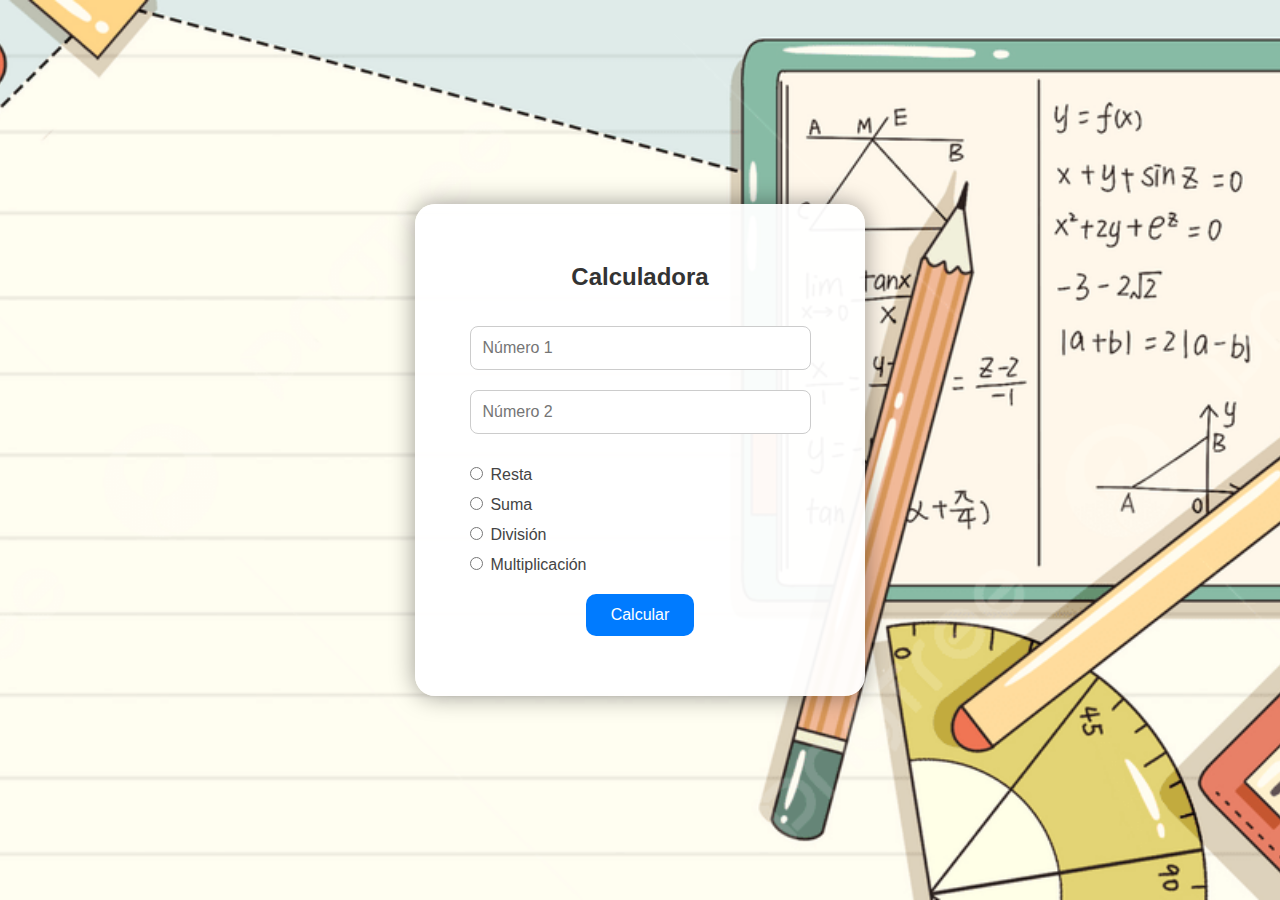
<file: calculadora prueba/index.html>
<!DOCTYPE html>
<html lang="es">
<head>
  <meta charset="UTF-8" />
  <meta name="viewport" content="width=device-width, initial-scale=1.0"/>
  <title>Calculadora</title>
  <link rel="stylesheet" href="style.css" />
</head>
<body>
  <div class="calculadora">
    <h2>Calculadora</h2>

    <div class="campos">
      <input type="number" id="num1" placeholder="Número 1" />
      <input type="number" id="num2" placeholder="Número 2" />
    </div>

    <div class="operaciones">
      <label><input type="radio" name="op" value="resta" /> Resta</label>
      <label><input type="radio" name="op" value="suma" /> Suma</label>
      <label><input type="radio" name="op" value="division" /> División</label>
      <label><input type="radio" name="op" value="multiplicacion" /> Multiplicación</label>
    </div>

    <button onclick="calcular()">Calcular</button>

    <h3 id="resultado"></h3>
  </div>

  <script>
    function calcular() {
      const num1 = parseFloat(document.getElementById("num1").value);
      const num2 = parseFloat(document.getElementById("num2").value);
      const opElement = document.querySelector('input[name="op"]:checked');
      let resultado;

      if (!opElement || isNaN(num1) || isNaN(num2)) {
        resultado = "Por favor completa los campos correctamente.";
      } else {
        const op = opElement.value;
        if (op === "suma") resultado = num1 + num2;
        else if (op === "resta") resultado = num1 - num2;
        else if (op === "multiplicacion") resultado = num1 * num2;
        else if (op === "division") {
          resultado = num2 !== 0 ? num1 / num2 : "No se puede dividir por 0";
        }
      }

      document.getElementById("resultado").innerText = "Resultado: " + resultado;
    }
  </script>
</body>
</html>
</file>
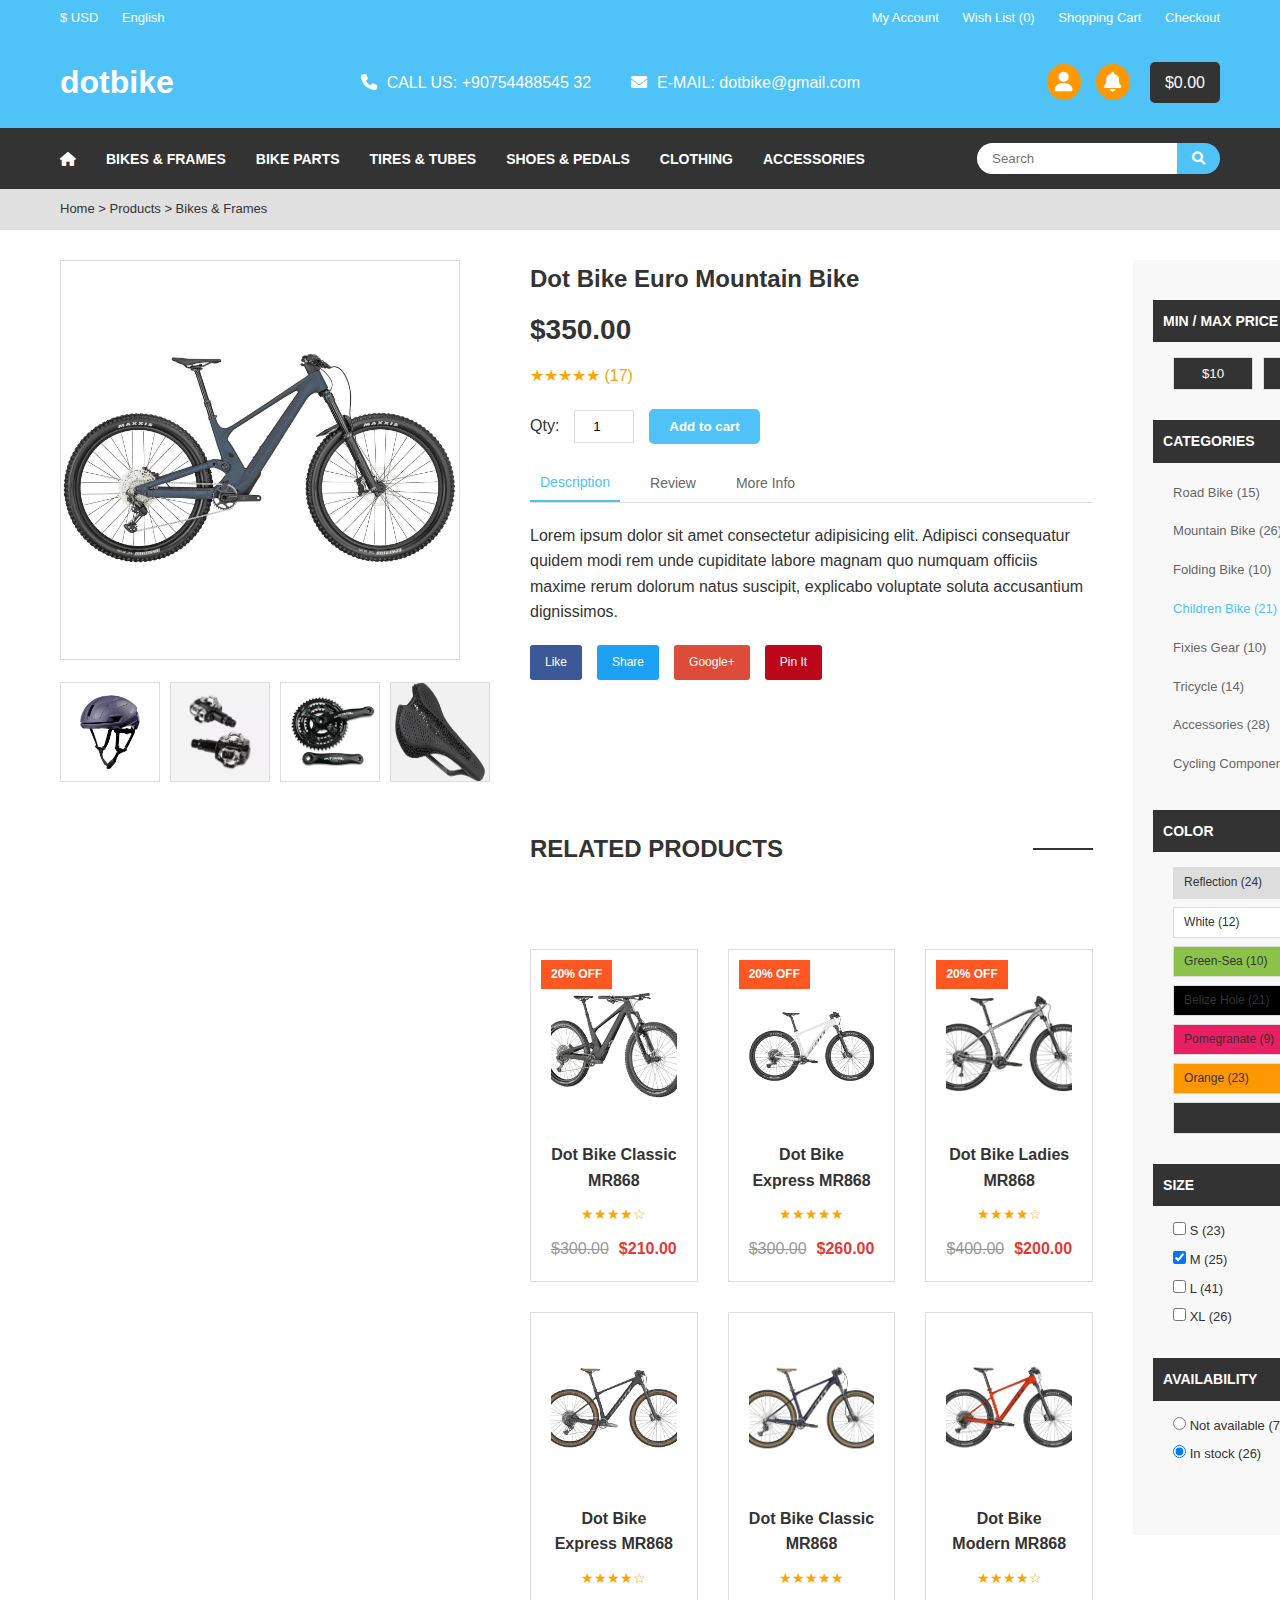
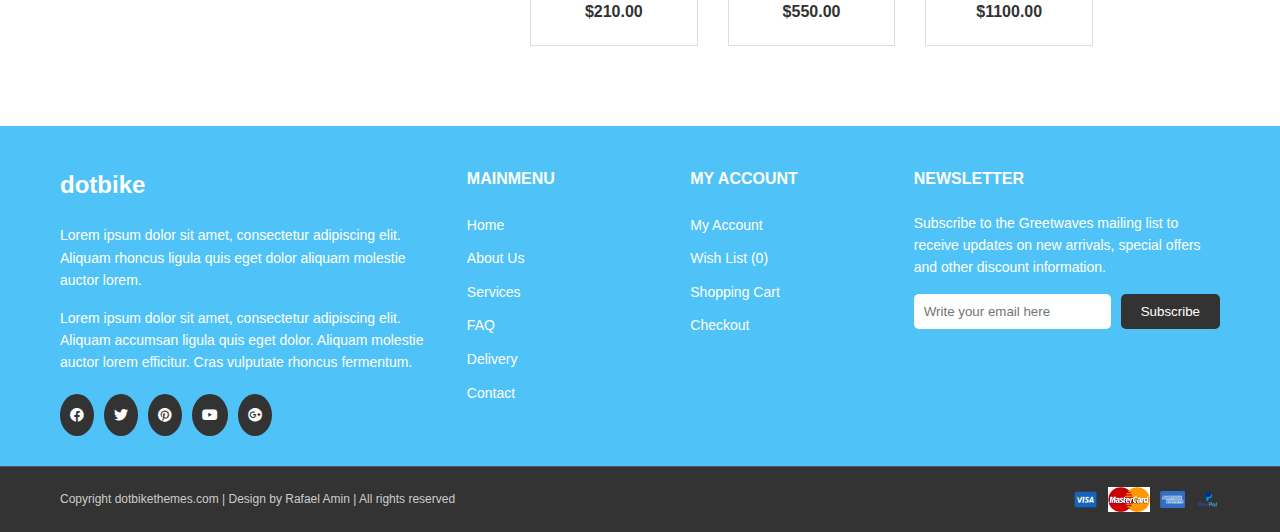
<file: pag bici/index.html>
<!DOCTYPE html>
<html lang="es">
<head>
    <meta charset="UTF-8">
    <meta name="viewport" content="width=device-width, initial-scale=1.0">
    <title>DotBike - Bicicletas</title>
    <link rel="stylesheet" href="style.css">
    <link rel="stylesheet" href="https://cdnjs.cloudflare.com/ajax/libs/font-awesome/6.0.0/css/all.min.css">
</head>
<body>
   <!-- Barra superior -->
    <div class="barra-superior">
        <div class="contenedor-barra">
            <div class="moneda-idioma">
                <span>$ USD</span>
                <span>English</span>
            </div>
            <div class="enlaces-cuenta">
                <a href="#">My Account</a>
                <a href="#">Wish List (0)</a>
                <a href="#">Shopping Cart</a>
                <a href="#">Checkout</a>
            </div>
        </div>
    </div>

    <!-- Encabezado -->
    <header class="encabezado">
        <div class="contenedor-encabezado">
            <div class="logo">
                <h1>dotbike</h1>
            </div>
            <div class="info-contacto">
                <div class="telefono">
                    <i class="fas fa-phone"></i>
                    <span>CALL US: +90754488545 32</span>
                </div>
                <div class="email">
                    <i class="fas fa-envelope"></i>
                    <span>E-MAIL: dotbike@gmail.com</span>
                </div>
            </div>
            <div class="carrito-usuario">
                <div class="iconos-usuario">
                    <i class="fas fa-user"></i>
                    <i class="fas fa-bell"></i>
                </div>
                <div class="total-carrito">
                    <span>$0.00</span>
                </div>
            </div>
        </div>
    </header>

    <!-- Navegación -->
    <nav class="navegacion">
        <div class="contenedor-nav">
            <ul class="menu-principal">
                <li><a href="#"><i class="fas fa-home"></i></a></li>
                <li><a href="#">BIKES & FRAMES</a></li>
                <li><a href="#">BIKE PARTS</a></li>
                <li><a href="#">TIRES & TUBES</a></li>
                <li><a href="#">SHOES & PEDALS</a></li>
                <li><a href="#">CLOTHING</a></li>
                <li><a href="#">ACCESSORIES</a></li>
            </ul>
            <div class="buscador">
                <input type="text" placeholder="Search">
                <button><i class="fas fa-search"></i></button>
            </div>
        </div>
    </nav>

    <!-- Breadcrumb -->
    <div class="migas-pan">
        <div class="contenedor">
            <span>Home > Products > Bikes & Frames</span>
        </div>
    </div>


    <!-- Contenido principal -->
    <main class="contenido-principal">
        <div class="contenedor">
            <div class="seccion-producto" style="align-items: flex-start;">
                <!-- Imagen del producto -->
                <div class="imagen-producto">
                    <img src="bici1.png" alt="Dot Bike Euro Mountain Bike">
                    <div class="miniaturas">
                        <img src="casco.jpg" alt="Miniatura 1">
                        <img src="pedales.jpg" alt="Miniatura 2">
                        <img src="plato.jpg" alt="Miniatura 3">
                        <img src="sillin.jpg" alt="Miniatura 4">
                    </div>
                </div>

                <!-- Información del producto -->
                <div class="info-producto">
                    <h2>Dot Bike Euro Mountain Bike</h2>
                    <div class="precio">$350.00</div>
                    <div class="estrellas">★★★★★ (17)</div>
                    <div class="cantidad-compra">
                        <label>Qty:</label>
                        <input type="number" value="1" min="1">
                        <button class="btn-agregar">Add to cart</button>
                    </div>
                    <div class="pestanas">
                        <button class="pestana activa">Description</button>
                        <button class="pestana">Review</button>
                        <button class="pestana">More Info</button>
                    </div>
                    <div class="descripcion">
                        <p>Lorem ipsum dolor sit amet consectetur adipisicing elit. Adipisci consequatur quidem modi rem unde cupiditate labore magnam quo numquam officiis maxime rerum dolorum natus suscipit, explicabo voluptate soluta accusantium dignissimos.</p>
                    </div>
                    <div class="redes-sociales">
                        <span>Like</span>
                        <span>Share</span>
                        <span>Google+</span>
                        <span>Pin It</span>
                    </div>

                    <!-- MUEVE AQUÍ los productos relacionados -->
                    <section class="productos-relacionados" style="margin-top: 30px;">
                        <h2 class="productoscamilo">RELATED PRODUCTS</h2>
                        <div class="productos-grid">
                            <!-- 6 productos -->
                            <div class="producto-card">
                                <div class="etiqueta-descuento">20% OFF</div>
                                <img src="bici2.png">
                                <h3>Dot Bike Classic MR868</h3>
                                <div class="estrellas">★★★★☆</div>
                                <div class="precios">
                                    <span class="precio-original">$300.00</span>
                                    <span class="precio-oferta">$210.00</span>
                                </div>
                            </div>
                            <div class="producto-card">
                                <div class="etiqueta-descuento">20% OFF</div>
                                <img src="bici3.jpg">
                                <h3>Dot Bike Express MR868</h3>
                                <div class="estrellas">★★★★★</div>
                                <div class="precios">
                                    <span class="precio-original">$300.00</span>
                                    <span class="precio-oferta">$260.00</span>
                                </div>
                            </div>
                            <div class="producto-card">
                                <div class="etiqueta-descuento">20% OFF</div>
                                <img src="bici4.jpg">
                                <h3>Dot Bike Ladies MR868</h3>
                                <div class="estrellas">★★★★☆</div>
                                <div class="precios">
                                    <span class="precio-original">$400.00</span>
                                    <span class="precio-oferta">$200.00</span>
                                </div>
                            </div>
                            <div class="producto-card">
                                <img src="bici5.jpg">
                                <h3>Dot Bike Express MR868</h3>
                                <div class="estrellas">★★★★☆</div>
                                <div class="precios">
                                    <span class="precio-normal">$210.00</span>
                                </div>
                            </div>
                            <div class="producto-card">
                                <img src="bici6.jpg">
                                <h3>Dot Bike Classic MR868</h3>
                                <div class="estrellas">★★★★★</div>
                                <div class="precios">
                                    <span class="precio-normal">$550.00</span>
                                </div>
                            </div>
                            <div class="producto-card">
                                <img src="bici7.jpg">
                                <h3>Dot Bike Modern MR868</h3>
                                <div class="estrellas">★★★★☆</div>
                                <div class="precios">
                                    <span class="precio-normal">$1100.00</span>
                                </div>
                            </div>
                        </div>
                    </section>
                </div>
                

                <!-- Filtros laterales -->
                <div class="filtros-laterales">
                   <!-- Filtros laterales -->
                <div class="filtros-laterales">
                    <div class="rango-precio">
                        <h3>MIN / MAX PRICE</h3>
                        <div class="precio-inputs">
                            <input type="text" value="$10" class="precio-min">
                            <input type="text" value="$1000" class="precio-max">
                        </div>
                    </div>

                    <div class="categorias">
                        <h3>CATEGORIES</h3>
                        <ul>
                            <li><a href="#">Road Bike (15)</a></li>
                            <li><a href="#">Mountain Bike (26)</a></li>
                            <li><a href="#">Folding Bike (10)</a></li>
                            <li><a href="#" class="activo">Children Bike (21)</a></li>
                            <li><a href="#">Fixies Gear (10)</a></li>
                            <li><a href="#">Tricycle (14)</a></li>
                            <li><a href="#">Accessories (28)</a></li>
                            <li><a href="#">Cycling Components (5)</a></li>
                        </ul>
                    </div>

                    <div class="color">
                        <h3>COLOR</h3>
                        <div class="colores">
                            <span class="color-item" style="background: #ddd;">Reflection (24)</span>
                            <span class="color-item" style="background: #fff;">White (12)</span>
                            <span class="color-item" style="background: #8bc34a;">Green-Sea (10)</span>
                            <span class="color-item" style="background: #000;">Belize Hole (21)</span>
                            <span class="color-item" style="background: #e91e63;">Pomegranate (9)</span>
                            <span class="color-item" style="background: #ff9800;">Orange (23)</span>
                            <span class="color-item" style="background: #333;">Black (5)</span>
                        </div>
                    </div>

                    <div class="tamano">
                        <h3>SIZE</h3>
                        <div class="tamanos">
                            <label><input type="checkbox"> S (23)</label>
                            <label><input type="checkbox" checked> M (25)</label>
                            <label><input type="checkbox"> L (41)</label>
                            <label><input type="checkbox"> XL (26)</label>
                        </div>
                    </div>

                    <div class="disponibilidad">
                        <h3>AVAILABILITY</h3>
                        <div class="disponibilidad-opciones">
                            <label><input type="radio" name="disponibilidad"> Not available (7)</label>
                            <label><input type="radio" name="disponibilidad" checked> In stock (26)</label>
                        </div>
                    </div>
                </div>
            </div>

                </div>
            </div>
        </div>
    </main>

    <footer class="pie-pagina">
        <div class="contenedor">
            <div class="info-footer">
                <div class="columna">
                    <div class="logo-footer">
                        <h3>dotbike</h3>
                    </div>
                    <p>Lorem ipsum dolor sit amet, consectetur adipiscing elit. Aliquam rhoncus ligula quis eget dolor aliquam molestie auctor lorem.</p>
                    <p>Lorem ipsum dolor sit amet, consectetur adipiscing elit. Aliquam accumsan ligula quis eget dolor. Aliquam molestie auctor lorem efficitur. Cras vulputate rhoncus fermentum.</p>
                    <div class="redes-footer">
                        <a href="#"><i class="fab fa-facebook"></i></a>
                        <a href="#"><i class="fab fa-twitter"></i></a>
                        <a href="#"><i class="fab fa-pinterest"></i></a>
                        <a href="#"><i class="fab fa-youtube"></i></a>
                        <a href="#"><i class="fab fa-google-plus"></i></a>
                    </div>
                </div>

                <div class="columna">
                    <h4>MAINMENU</h4>
                    <ul>
                        <li><a href="#">Home</a></li>
                        <li><a href="#">About Us</a></li>
                        <li><a href="#">Services</a></li>
                        <li><a href="#">FAQ</a></li>
                        <li><a href="#">Delivery</a></li>
                        <li><a href="#">Contact</a></li>
                    </ul>
                </div>

                <div class="columna">
                    <h4>MY ACCOUNT</h4>
                    <ul>
                        <li><a href="#">My Account</a></li>
                        <li><a href="#">Wish List (0)</a></li>
                        <li><a href="#">Shopping Cart</a></li>
                        <li><a href="#">Checkout</a></li>
                    </ul>
                </div>

                <div class="columna">
                    <h4>NEWSLETTER</h4>
                    <p>Subscribe to the Greetwaves mailing list to receive updates on new arrivals, special offers and other discount information.</p>
                    <div class="newsletter">
                        <input type="email" placeholder="Write your email here">
                        <button>Subscribe</button>
                    </div>
                </div>
            </div>
        </div>
        
        <div class="pie-inferior">
            <div class="contenedor">
                <div class="derechos">
                    <p>Copyright dotbikethemes.com | Design by Rafael Amin | All rights reserved</p>
                </div>
                <div class="tarjetas-pago">
                    <img src="visa.png" alt="Visa">
                    <img src="mastercard.png" alt="Mastercard">
                    <img src="american.png" alt="American Express">
                    <img src="paypal.jpg" alt="PayPal">
                </div>
            </div>
        </div>
    </footer>
</body>
</html>
</file>
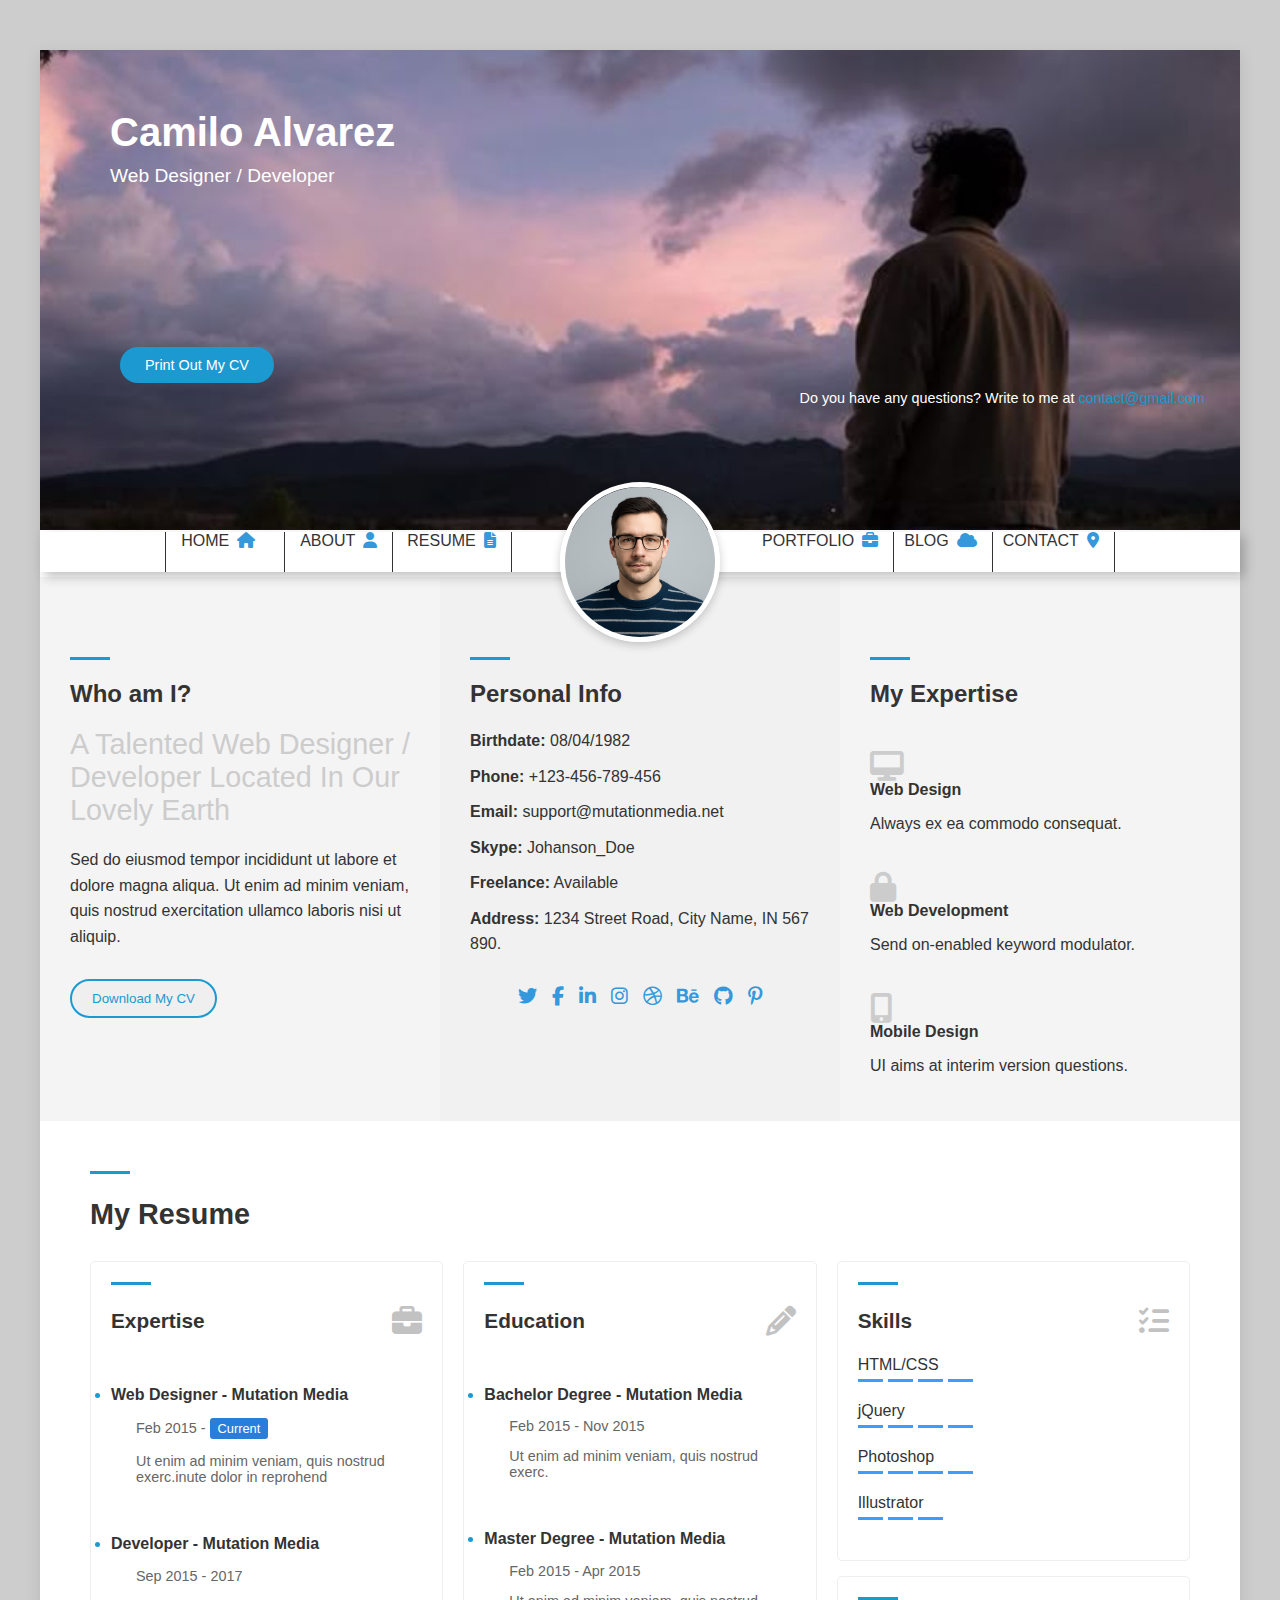
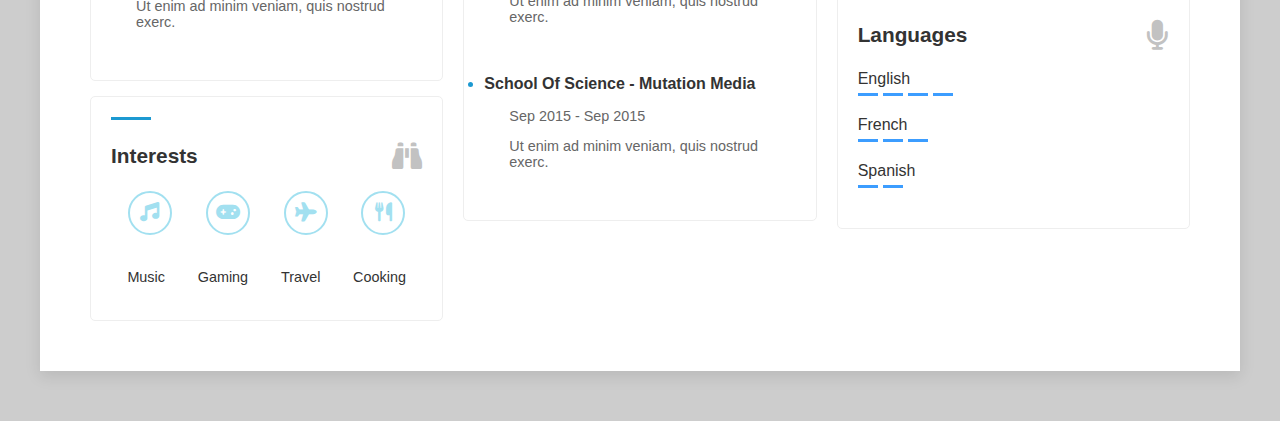
<file: pagina-hoja-de-vida-/index.html>
<!DOCTYPE html>
<html lang="es">
<head>
    <meta charset="UTF-8">
    <meta name="viewport" content="width=device-width, initial-scale=1.0">
    <title>Camilo </title>
    <link rel="stylesheet" href="https://cdnjs.cloudflare.com/ajax/libs/font-awesome/6.4.0/css/all.min.css">
    <link rel="stylesheet" href="stylo.css">
</head>
<body>
    <div class="parteprimera">
        <div class="parteUno">
            <h1 class="titulo">Camilo Alvarez</h1>
            <p class="parra01">Web Designer / Developer</p>
            <button class="botoninicial">Print Out My CV</button>
            <p class="parrafoparte2">
                Do you have any questions? Write to me at
                <a href="#" class="correo">contact@gmail.com</a>
            </p>
        </div>
        
        <div class="partesegunda">
            <div class="cajassegundo">
                <div class="cajaprimera">
                    
                    <div class="car1">HOME<i class="fas fa-home casa"></i></div>
                    
                    <div class="car2">ABOUT<i class="fas fa-user persona"></i></div>
                    
                   <div class="car3">RESUME<i class="fas fa-file-alt hoja"></i></div>
                 </div>   
                
                <div class="caja2">
                   
                    <div class="car4">PORTFOLIO<i class="fas fa-briefcase camara"></i></div>             
                    <div class="car5">BLOG<i class="fas fa-cloud nube"></i></div>
                   <div class="car6">CONTACT<i class="fas fa-map-marker-alt mapa"></i></div>
                    
                </div>
            </div>
            <div>
                <img src="avatar.png" class="avatar" alt="Camilo alvarez">
            </div>
        </div>

        <div class="parteTres">
            <div class="cajascamilo">
                <div class="pricamilo">
                    <div class="linea1"></div>
                    <h2 class="a">Who am I?</h2>
                    <p class="b">
                        A Talented Web Designer / Developer Located In Our Lovely Earth
                    </p>
                    <p class="c">
                        Sed do eiusmod tempor incididunt ut labore et dolore magna aliqua.
                        Ut enim ad minim veniam, quis nostrud exercitation ullamco laboris
                        nisi ut aliquip.
                    </p>
                    <button class="d">Download My CV</button>
                </div>

                <div class="seguncamilo">
                    <div class="linea1"></div>
                    <h2 class="e">Personal Info</h2>
                    <p class="f"><strong>Birthdate:</strong> 08/04/1982</p>
                    <p class="f"><strong>Phone:</strong> +123-456-789-456</p>
                    <p class="f"><strong>Email:</strong> support@mutationmedia.net</p>
                    <p class="f"><strong>Skype:</strong> Johanson_Doe</p>
                    <p class="f"><strong>Freelance:</strong> Available</p>
                    <p class="f">
                        <strong>Address:</strong> 1234 Street Road, City Name, IN 567 890.
                    </p>
                    <div class="redes-sociales">
                        <i class="fab fa-twitter icono-social"></i>
                        <i class="fab fa-facebook-f icono-social"></i>
                        <i class="fab fa-linkedin-in icono-social"></i>
                        <i class="fab fa-instagram icono-social"></i>
                        <i class="fab fa-dribbble icono-social"></i>
                        <i class="fab fa-behance icono-social"></i>
                        <i class="fab fa-github icono-social"></i>
                        <i class="fab fa-pinterest-p icono-social"></i>
                    </div>
                </div>

                <div class="tercamilo">
                    <div class="linea1"></div>
                    <h2 class="g">My Expertise</h2>
                    <div class="expertiseitem">
                         </div>
                        <i class="fas fa-desktop icon"></i>
                        <div class="expertise-content">
                            <strong>Web Design</strong>
                            <p>Always ex ea commodo consequat.</p>
                        </div>
                   
                    <div class="expertiseitem">
                         </div>
                        <i class="fas fa-lock icon"></i>
                        <div class="expertise-content">
                            <strong>Web Development</strong>
                            <p>Send on-enabled keyword modulator.</p>
                        </div>
                   
                    <div class="expertiseitem">
                        </div>
                        <i class="fas fa-mobile-alt icon"></i>
                        <div class="expertise-content">
                            <strong>Mobile Design</strong>
                            <p>UI aims at interim version questions.</p>
                        </div>
                    
                </div>
            </div>
        </div>

        <div class="parte4camilo">
            <div class="linea2camilo"></div>
            <h2 class="titleresumen">My Resume</h2>

            <div class="cartapricamilo">
                <div class="cartassegundarias">
                    <div class="cam1">
                        <div class="linea3"></div>
                        <h3 class="section-title">Expertise<i class="fas fa-briefcase icon-title"></i></h3>
                        <div class="item">
                            <li class="punto">
                                <strong>Web Designer - Mutation Media</strong>
                            </li>
                            <p class="date">Feb 2015 - <button class="boton2">Current</button></p>
                            <p class="date">Ut
                               enim ad minim veniam, quis nostrud exerc.inute dolor in reprohend</p>
                        </div>
                        <div class="item2">
                            <li class="punto">
                                <strong>Developer - Mutation Media</strong>
                            </li>
                            <p class="date">Sep 2015 - 2017</p>
                            <p class="date">Ut enim ad minim veniam, quis nostrud exerc.</p>
                        </div>
                    </div>

                    <div class="cam2">
                        <div class="linea3"></div>
                        <h3 class="section-title">Interests<i class="fas fa-binoculars icon-musica"></i></h3>
                        <div class="imagenes2">
                            <i class="fas fa-music music"></i>
                            <i class="fas fa-gamepad caballo"></i>
                            <i class="fas fa-plane paracaidas"></i>
                            <i class="fas fa-utensils canasto"></i>
                        </div>
                        <div class="interests">
                            <p>Music</p>
                            <p>Gaming</p>
                            <p>Travel</p>
                            <p>Cooking</p>
                        </div>
                    </div>
                </div>

                <div class="cartaTerciaria">
                    <div class="cam3">
                        <div class="linea3"></div>
                        <h3 class="section-title">Education<i class="fas fa-pencil icon-edu"></i></h3>
                        <div class="item">
                            <li class="punto">
                                <strong>Bachelor Degree - Mutation Media</strong>
                            </li>
                            <p class="date">Feb 2015 - Nov 2015</p>
                            <p class="date">Ut enim ad minim veniam, quis nostrud exerc.</p>
                        </div>
                        <div class="item1">
                            <li class="punto">
                                <strong>Master Degree - Mutation Media</strong>
                            </li>
                            <p class="date">Feb 2015 - Apr 2015</p>
                            <p class="date">Ut enim ad minim veniam, quis nostrud exerc.</p>
                        </div>
                        <div class="item2">
                            <li class="punto">
                                <strong>School Of Science - Mutation Media</strong>
                            </li>
                            <p class="date">Sep 2015 - Sep 2015</p>
                            <p class="date">Ut enim ad minim veniam, quis nostrud exerc.</p>
                        </div>
                    </div>
                </div>

                <div class="carta4">
                    <div class="cam5">
                        <div class="linea3"></div>
                        <h3 class="section-title">Skills<i class="fas fa-tasks icon-ski"></i></h3>
                        <div class="skill">
                            <span>HTML/CSS</span>
                            <div class="barras">
                                <div class="linea4"></div>
                                <div class="linea4"></div>
                                <div class="linea4"></div>
                                <div class="linea4"></div>
                            </div>
                        </div>
                        <div class="skill">
                            <span>jQuery</span>
                            <div class="barras">
                                <div class="linea4"></div>
                                <div class="linea4"></div>
                                <div class="linea4"></div>
                                <div class="linea4"></div>
                            </div>
                        </div>
                        <div class="skill">
                            <span>Photoshop</span>
                            <div class="barras">
                                <div class="linea4"></div>
                                <div class="linea4"></div>
                                <div class="linea4"></div>
                                <div class="linea4"></div>
                            </div>
                        </div>
                        <div class="skill">
                            <span>Illustrator</span>
                            <div class="barras">
                                <div class="linea4"></div>
                                <div class="linea4"></div>
                                <div class="linea4"></div>
                            </div>
                        </div>
                    </div>

                    <div class="cam6">
                        <div class="linea3"></div>
                        <h3 class="section-title">Languages<i class="fas fa-microphone icon-len"></i></h3>
                        <div class="skill">
                            <span>English</span>
                            <div class="barras">
                                <div class="linea5"></div>
                                <div class="linea5"></div>
                                <div class="linea5"></div>
                                <div class="linea5"></div>
                            </div>
                        </div>
                        <div class="skill">
                            <span>French</span>
                            <div class="barras">
                                <div class="linea5"></div>
                                <div class="linea5"></div>
                                <div class="linea5"></div>
                            </div>
                        </div>
                        <div class="skill">
                            <span>Spanish</span>
                            <div class="barras">
                                <div class="linea5"></div>
                                <div class="linea5"></div>
                            </div>
                        </div>
                    </div>
                </div>
            </div>
        </div>
    </div>
</body>
</html>
</file>
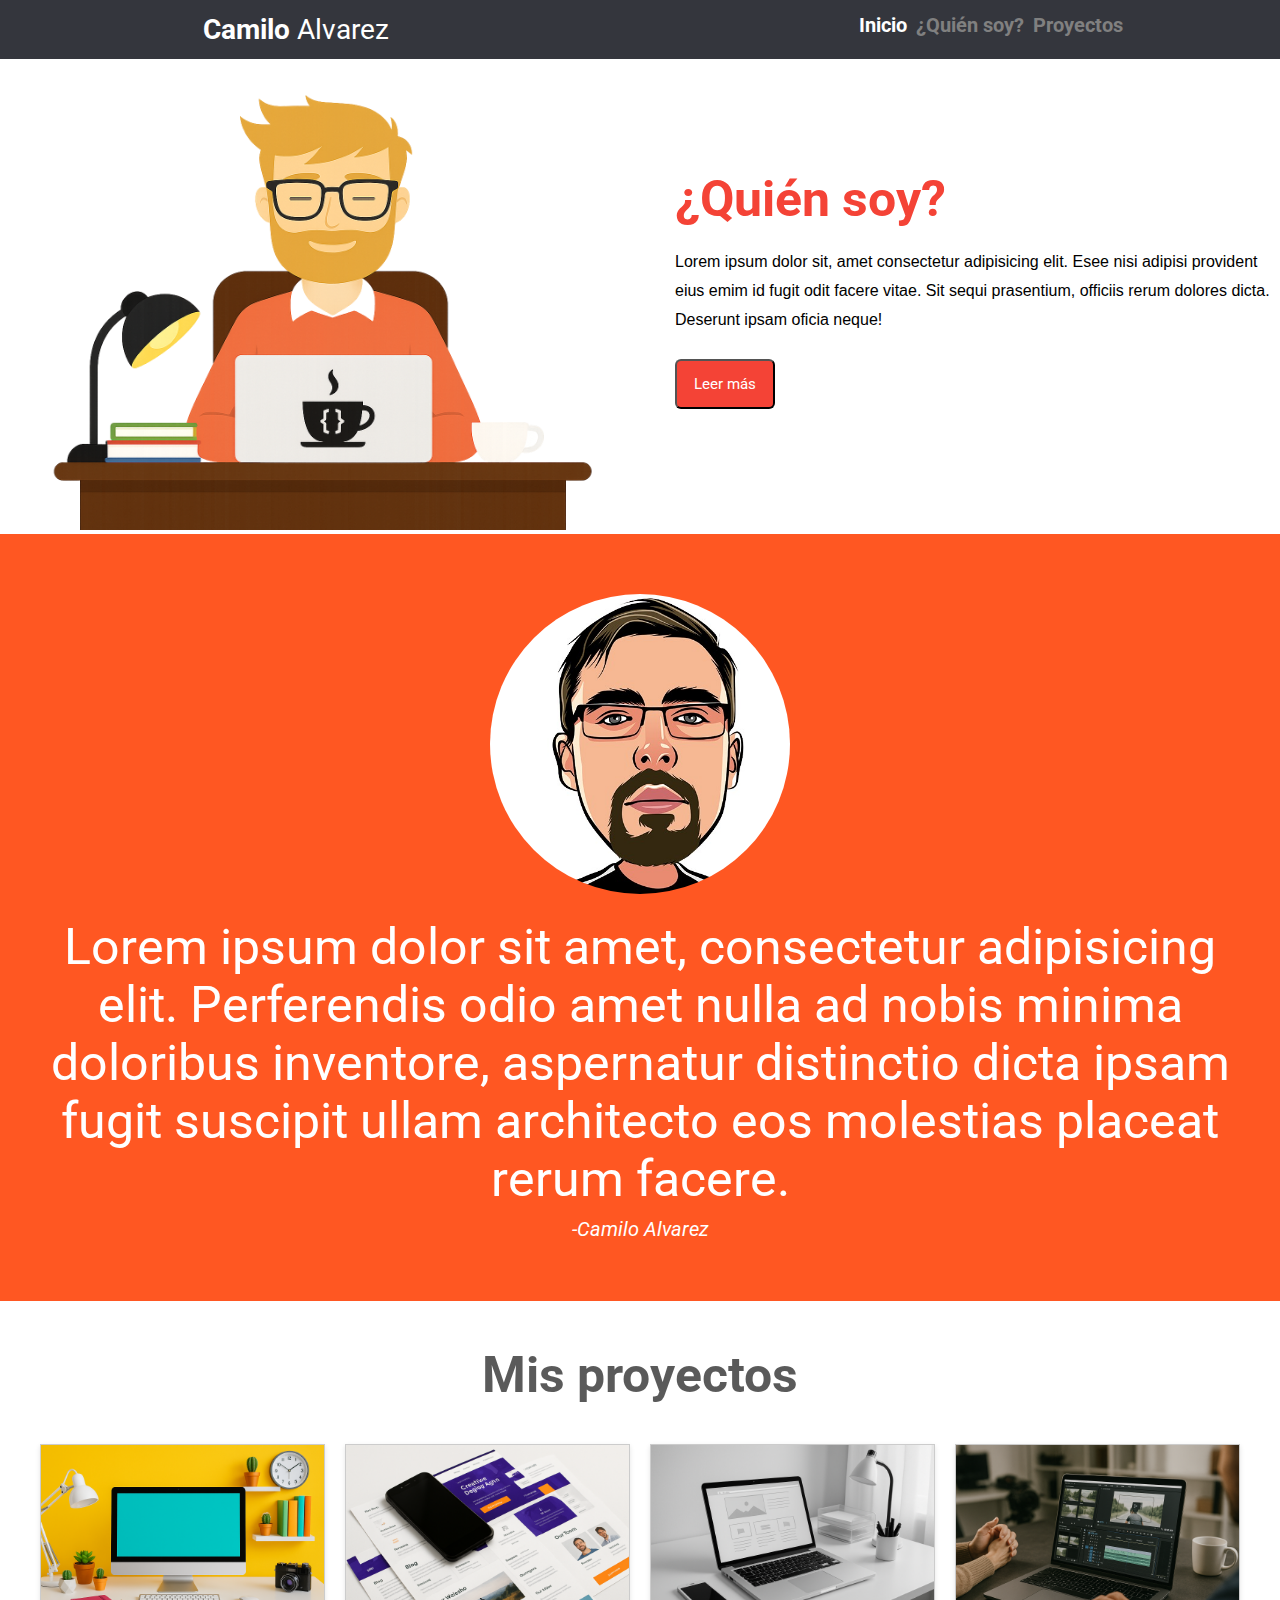
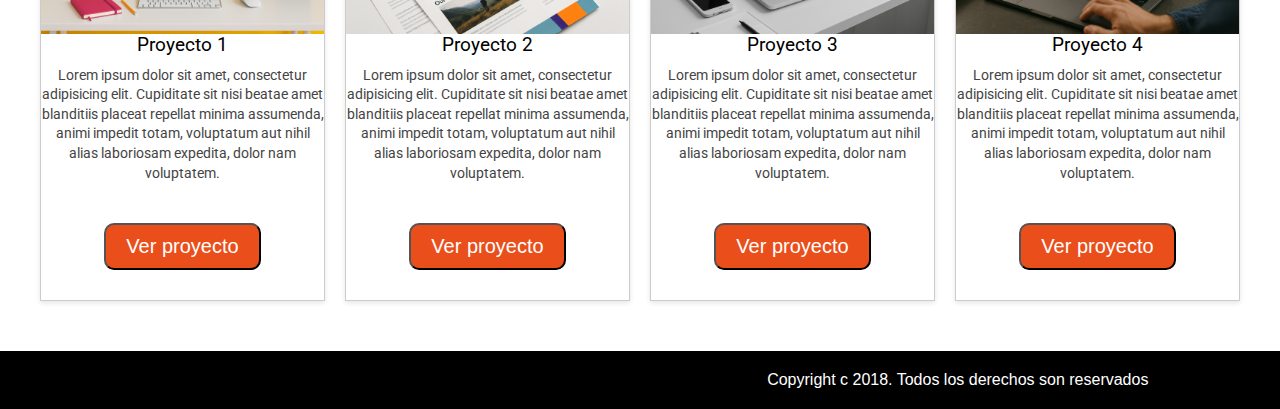
<file: pagina-quien-soy-/index.html>
<!DOCTYPE html>
<html lang="es">

<head>
  <meta charset="UTF-8">
  <meta name="viewport" content="width=device-width, initial-scale=1.0">
  <title>Portafolio de Camilo</title>
  <link rel="stylesheet" href="./style.css">
  <link href="https://fonts.googleapis.com/css2?family=Roboto:wght@400;700&display=swap" rel="stylesheet">
</head>

<body>
  
  <header>
    <div class="Camilo"><strong>Camilo</strong> Alvarez</div>
    <nav class="menu">
      <a class="blanca" href="">Inicio</a>
      <a class="gris" href="">¿Quién soy?</a>
      <a class="gris" href="">Proyectos</a>
    </nav>
  </header>


  <div class="contenedor1">
    <div><img class="imagen1" src="./camilofoto.png"></div>
    <div>
      <h1 class="h1">¿Quién soy?</h1>
      <p class="parrafoprincipal">Lorem ipsum dolor sit, amet consectetur adipisicing elit. Esee nisi
        adipisi provident eius emim id fugit odit facere vitae. Sit sequi  prasentium,
        officiis rerum dolores dicta. Deserunt ipsam
        oficia neque!</p>
      <div class="botonprimero"><input type="button" value="Leer más"></div>
    </div>
  </div>


  <section class="segundaParte">
    <img src="camilosegunda.jpeg" alt="Foto de perfil" class="avatar" />
    <p class="descripcion">
      Lorem ipsum dolor sit amet, consectetur adipisicing elit. Perferendis odio amet nulla ad nobis minima doloribus
      inventore, aspernatur distinctio  dicta ipsam fugit suscipit ullam architecto eos molestias placeat rerum  facere.
    </p>
    <p class="descripcionT">-Camilo Alvarez</p>
  </section>


  <h1 class="misproyectos">Mis proyectos</h1>

  <div class="proyectos">
    <div class="proyecto">
      <img src="computador.png" alt="Proyecto 1" class="imagenprimera">
      <h3>Proyecto 1</h3>
      <p>Lorem ipsum dolor sit amet, consectetur adipisicing elit. Cupiditate sit nisi beatae amet blanditiis placeat repellat minima assumenda, animi impedit totam, voluptatum aut nihil alias laboriosam expedita, dolor nam voluptatem.</p>
      <button>Ver proyecto</button>
    </div>
    <div class="proyecto">
      <img src="telefono.png" alt="Proyecto 2" class="imagensegunda">
      <h3>Proyecto 2</h3>
      <p>Lorem ipsum dolor sit amet, consectetur adipisicing elit. Cupiditate sit nisi beatae amet blanditiis placeat repellat minima assumenda, animi impedit totam, voluptatum aut nihil alias laboriosam expedita, dolor nam voluptatem.</p>
      <button>Ver proyecto</button>
    </div>
    <div class="proyecto">
      <img src="compu2.png" alt="Proyecto 3" class="imagentercera">
      <h3>Proyecto 3</h3>
      <p>Lorem ipsum dolor sit amet, consectetur adipisicing elit. Cupiditate sit nisi beatae amet blanditiis placeat repellat minima assumenda, animi impedit totam, voluptatum aut nihil alias laboriosam expedita, dolor nam voluptatem.</p>
      <button>Ver proyecto</button>
    </div>
    <div class="proyecto">
      <img src="pcmanos.png" alt="Proyecto 4" class="imagencuarta">
      <h3>Proyecto 4</h3>
      <p>Lorem ipsum dolor sit amet, consectetur adipisicing elit. Cupiditate sit nisi beatae amet blanditiis placeat repellat minima assumenda, animi impedit totam, voluptatum aut nihil alias laboriosam expedita, dolor nam voluptatem.</p>
      <button>Ver proyecto</button>
    </div>
  </div>
  <footer class="seis">
    <p class="inicio">Copyright c 2018. Todos los derechos son reservados</p>
  </footer>
</body>

</html>
</file>
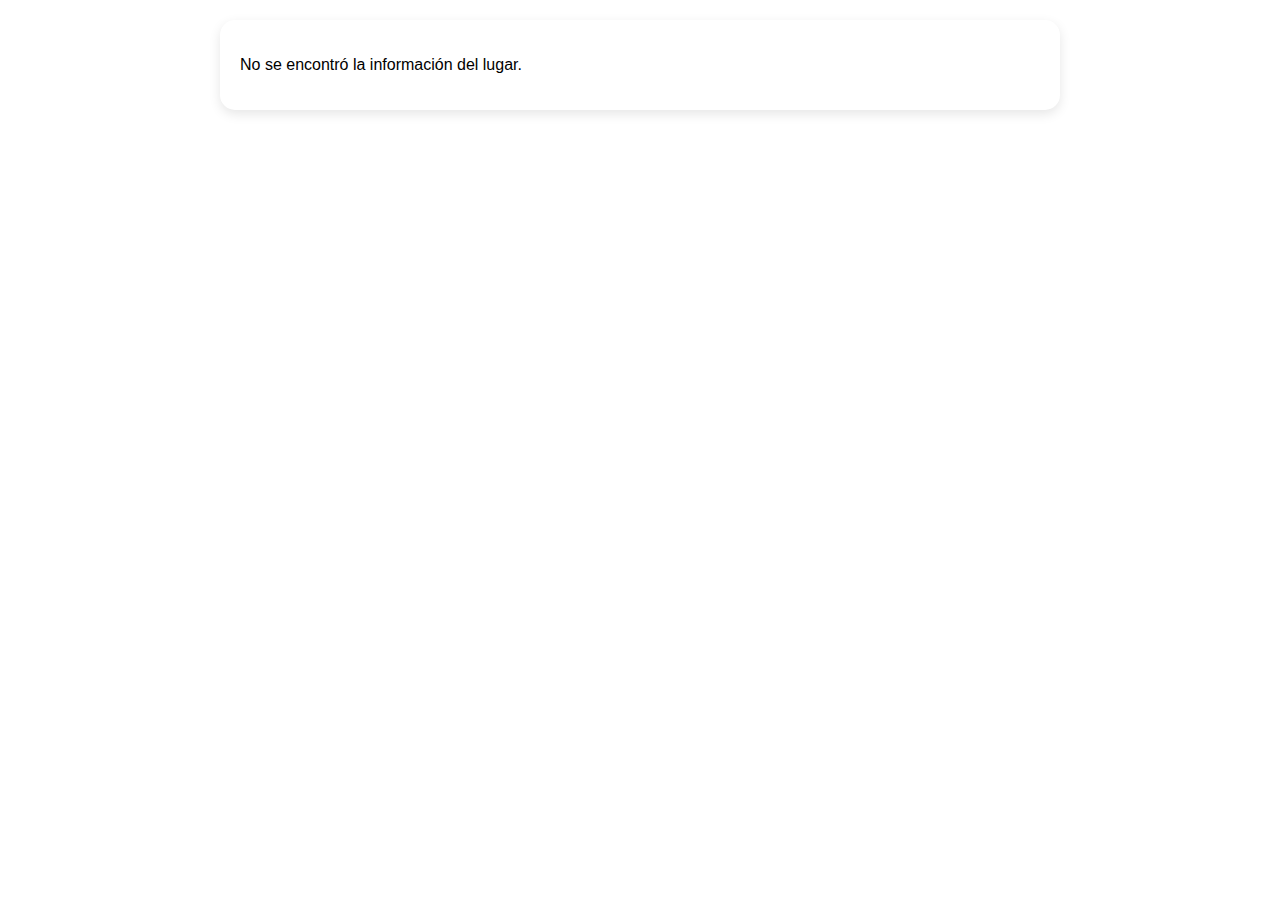
<file: camilo ra/detalle.html>
<!DOCTYPE html>
<html lang="es">
<head>
    <meta charset="UTF-8">
    <meta name="viewport" content="width=device-width, initial-scale=1.0">
    <title>Detalle del Lugar</title>
    <link rel="stylesheet" href="style2.css">
</head>
<body>
    <div class="detalle" id="detalle"></div>

    <script>
        document.addEventListener("DOMContentLoaded", () => {
            const contenedor = document.getElementById("detalle");
            const data = JSON.parse(localStorage.getItem("lugarSeleccionado"));

            if (!data) {
                contenedor.innerHTML = "<p>No se encontró la información del lugar.</p>";
                return;
            }

            contenedor.style.background = `linear-gradient(to bottom right, ${data.categoria.colorPrimario}, ${data.categoria.colorSecundario})`;

            const img = document.createElement("img");
            img.src = data.url_imagen;
            img.alt = data.nombre;

            const titulo = document.createElement("h1");
            titulo.textContent = data.nombre;

            const descripcion = document.createElement("p");
            descripcion.textContent = data.descripcion;

            const info = document.createElement("div");
            info.className = "info";
            info.innerHTML = `
                <p><strong>Ciudad:</strong> ${data.ciudad}</p>
                <p><strong>País:</strong> ${data.pais}</p>
                <p><strong>Coordenadas:</strong> ${data.coordenadas.latitud}, ${data.coordenadas.longitud}</p>
            `;

            const datosInteresantes = document.createElement("div");
            datosInteresantes.className = "seccion";
            datosInteresantes.innerHTML = "<h3>Datos interesantes:</h3><ul>" +
                data.datosInteresantes.map(d => `<li><strong>${d.titulo}:</strong> ${d.valor}</li>`).join('') +
                "</ul>";

            const actividades = document.createElement("div");
            actividades.className = "seccion";
            actividades.innerHTML = "<h3>Actividades recomendadas:</h3><ul>" +
                data.actividadesRecomendadas.map(a => `<li>${a}</li>`).join('') +
                "</ul>";

            const categoria = document.createElement("div");
            categoria.className = "seccion";
            categoria.innerHTML = `
                <h3>Categoría:</h3>
                <p><strong>${data.categoria.nombre}</strong></p>
            `;

            const volver = document.createElement("a");
            volver.href = "index.html";
            volver.className = "volver";
            volver.textContent = "← Volver";

            contenedor.appendChild(img);
            contenedor.appendChild(titulo);
            contenedor.appendChild(descripcion);
            contenedor.appendChild(info);
            contenedor.appendChild(datosInteresantes);
            contenedor.appendChild(actividades);
            contenedor.appendChild(categoria);
            contenedor.appendChild(volver);
        });
    </script>
</body>
</html>
</file>
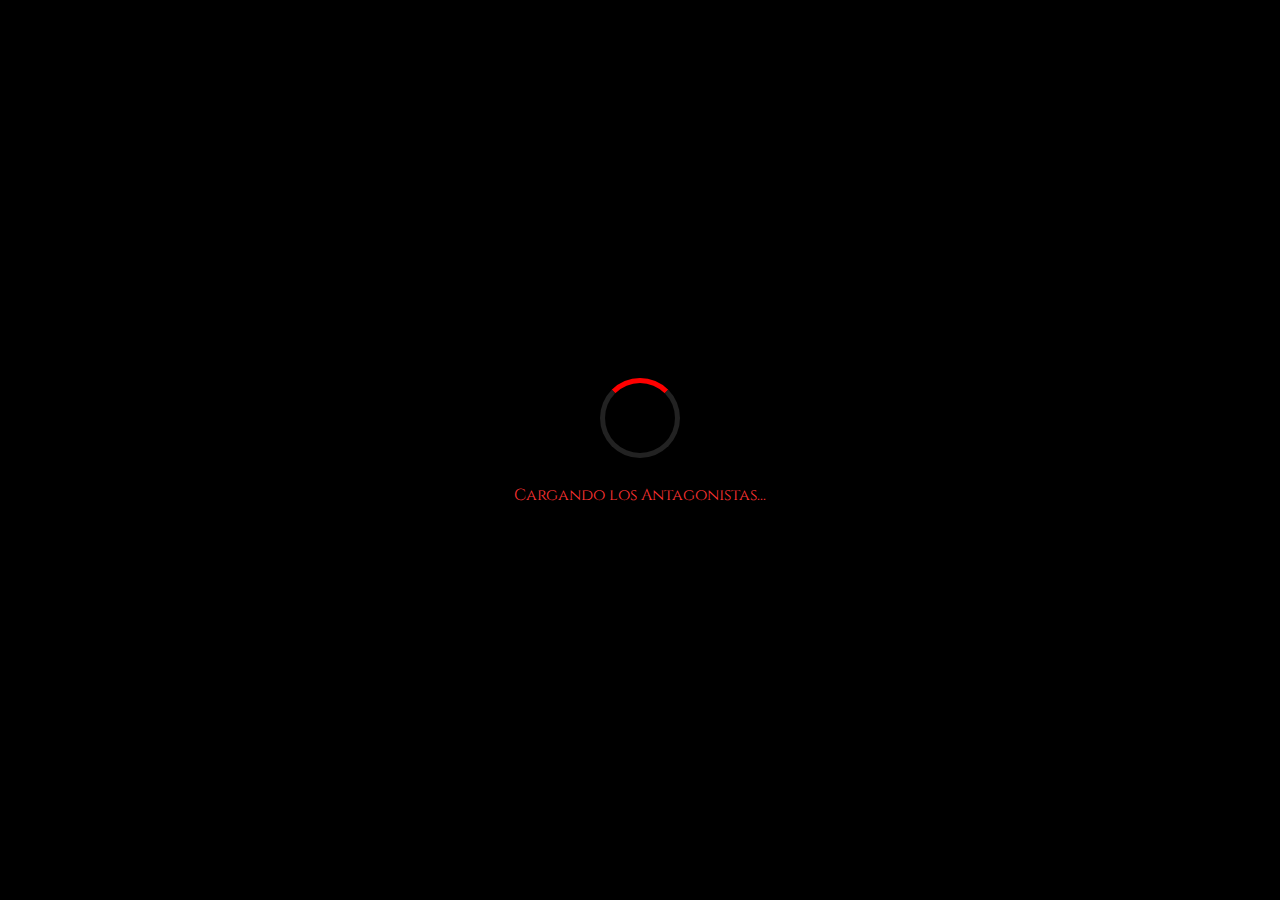
<file: juegoo/antagonistas.html>
<!DOCTYPE html>
<html lang="es">
<head>
  <meta charset="UTF-8">
  <meta name="viewport" content="width=device-width, initial-scale=1.0">
  <title>Antagonistas del Caos</title>
  <link rel="stylesheet" href="antagonistas.css">
</head>
<body>
  <div id="loader">
    <div class="spinner"></div>
    <p>Cargando los Antagonistas...</p>
  </div>

  <div class="villains-scene hidden">
    <h1 class="scene-title">ANTAGONISTAS DEL CAOS</h1>

    <div class="villain" data-name="The Old Witch" data-skill="Hechizo del Abismo">
      <iframe src="https://sketchfab.com/models/142672ddd31d4222af3ac86925d82b35/embed" allowfullscreen></iframe>
    </div>

    <div class="villain" data-name="Fia" data-skill="Espada Carmesí">
      <iframe src="https://sketchfab.com/models/a580604eeebb459db2e0bdbb270e1249/embed" allowfullscreen></iframe>
    </div>

    <div class="villain" data-name="Ciri" data-skill="Grieta del Tiempo">
      <iframe src="https://sketchfab.com/models/880857157db54a96a79c3327ebf8e7f1/embed" allowfullscreen></iframe>
    </div>

    <div class="villain" data-name="White Wolf" data-skill="Golpe de Luna Negra">
      <iframe src="https://sketchfab.com/models/83e7f955589b4aac89bb2d8b70e671dd/embed" allowfullscreen></iframe>
    </div>

    <div class="villain" data-name="Maria" data-skill="Canto de las Sombras">
      <iframe src="https://sketchfab.com/models/3bcce544f16e4539ac9582e2d4eb9543/embed" allowfullscreen></iframe>
    </div>
  </div>

  <script src="antagonistas.js"></script>
</body>
</html>
</file>
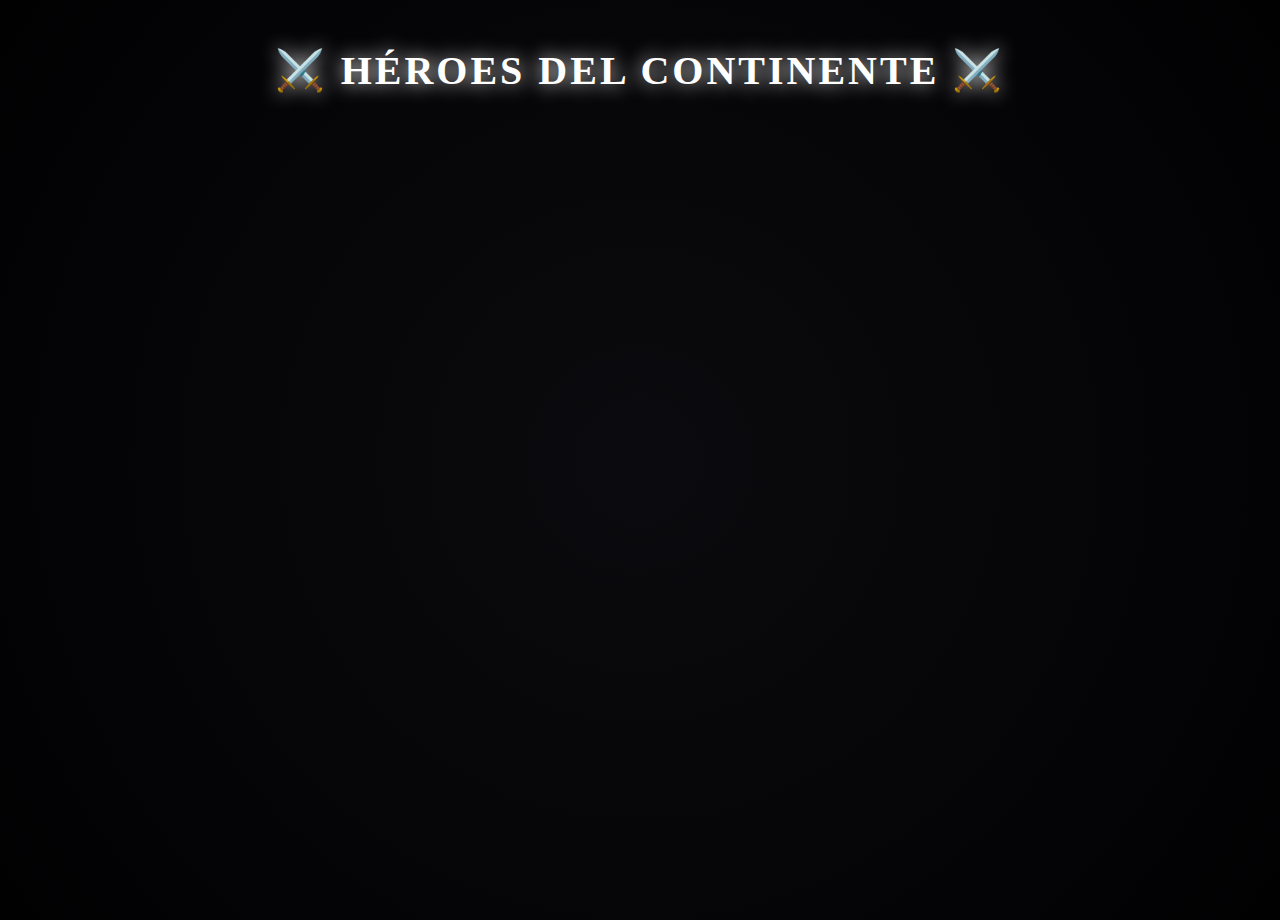
<file: juegoo/heroes.html>
<!DOCTYPE html>
<html lang="es">
<head>
  <meta charset="UTF-8">
  <meta name="viewport" content="width=device-width, initial-scale=1.0">
  <title>Héroes del Continente</title>
  <link rel="stylesheet" href="heroes.css">
</head>
<body>
  <div class="heroes-scene">
    <h1 class="scene-title">⚔️ HÉROES DEL CONTINENTE ⚔️</h1>

    <div class="hero" data-name="Fia - La Cazadora Escarlata" data-skill="Maestra en combate dual, rastreo sobrenatural, reflejos felinos.">
      <iframe src="https://sketchfab.com/models/a580604eeebb459db2e0bdbb270e1249/embed" frameborder="0" allowfullscreen></iframe>
    </div>

    <div class="hero" data-name="Ciri - La Niña del Destino" data-skill="Velocidad mística, salto entre mundos, dominio de la espada ancestral.">
      <iframe src="https://sketchfab.com/models/880857157db54a96a79c3327ebf8e7f1/embed" frameborder="0" allowfullscreen></iframe>
    </div>

    <div class="hero" data-name="Geralt de Rivia - El Lobo Blanco" data-skill="Maestro brujo, alquimia, señales mágicas y combate con acero y plata.">
      <iframe src="https://sketchfab.com/models/83e7f955589b4aac89bb2d8b70e671dd/embed" frameborder="0" allowfullscreen></iframe>
    </div>

    <div class="hero" data-name="Maria - La Hechicera Errante" data-skill="Control elemental, manipulación del fuego, mente indomable.">
      <iframe src="https://sketchfab.com/models/3bcce544f16e4539ac9582e2d4eb9543/embed" frameborder="0" allowfullscreen></iframe>
    </div>

    <div class="hero" data-name="Vesemir - El Sabio de Kaer Morhen" data-skill="Conocimiento antiguo, estrategia, entrenamiento de brujos.">
      <iframe src="https://sketchfab.com/models/8f62c76580144ed2a8c648dd5046d8d9/embed" frameborder="0" allowfullscreen></iframe>
    </div>
  </div>

  <div class="info-panel" id="info-panel">
    <h2 id="hero-name"></h2>
    <p id="hero-skill"></p>
  </div>

  <script src="heroes.js"></script>
</body>
</html>
</file>
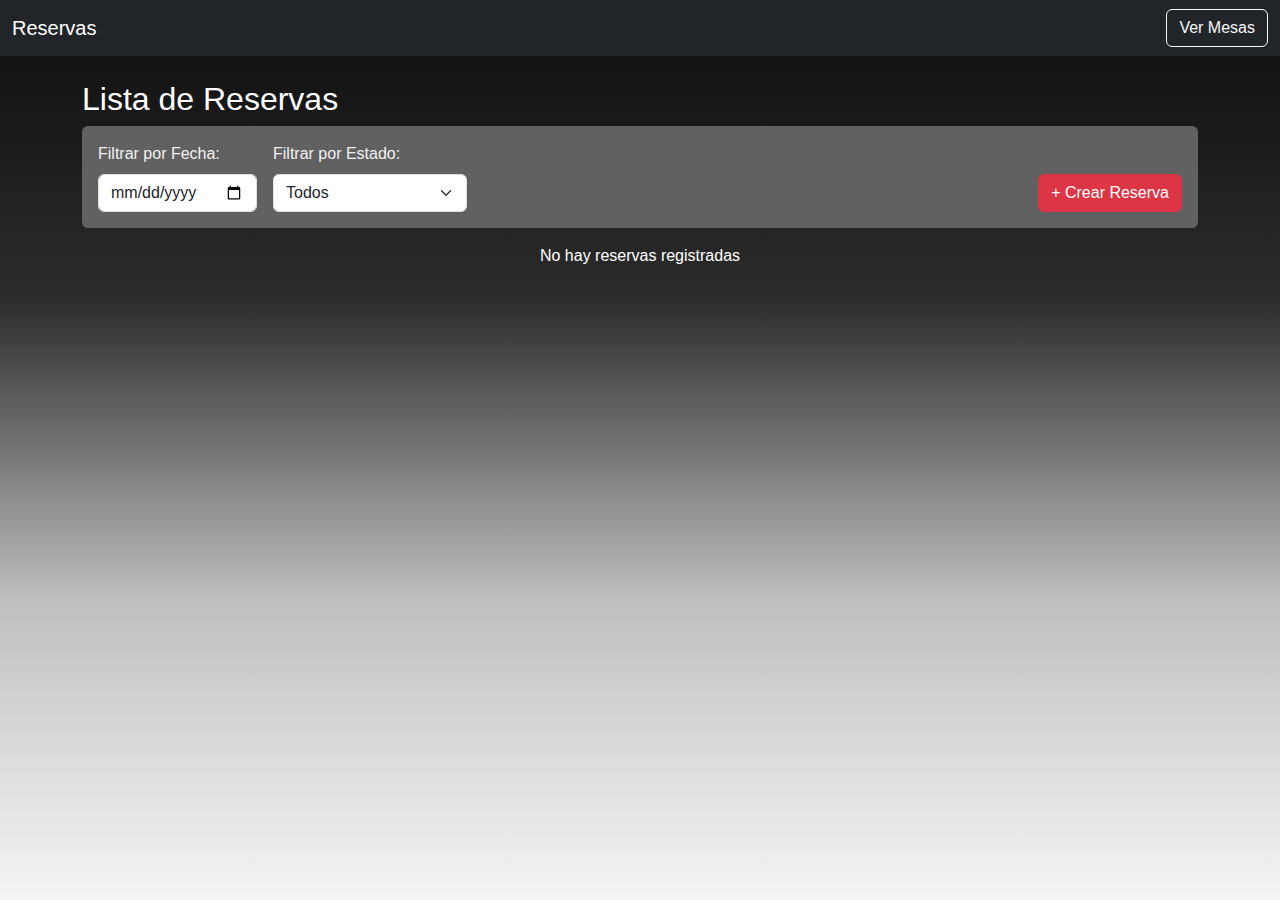
<file: RESTAURANTE2.0/reservas_dark.html>
<!DOCTYPE html>
<html lang="es">

<head>
  <meta charset="UTF-8" />
  <meta name="viewport" content="width=device-width, initial-scale=1.0"/>
  <title>Reservas</title>
  <link href="https://cdn.jsdelivr.net/npm/bootstrap@5.3.2/dist/css/bootstrap.min.css" rel="stylesheet"/>
  <link rel="stylesheet" href="styles_dark.css"/>
</head>

<body>
  <nav class="navbar navbar-dark bg-dark">
    <div class="container-fluid">
      <a class="navbar-brand" href="#"><i class="bi bi-calendar-check"></i> Reservas</a>
      <a href="mesas_dark.html" class="btn btn-outline-light">Ver Mesas</a>
    </div>
  </nav>

  <div class="container mt-4">
    <h2 class="text-white">Lista de Reservas</h2>

    <div class="filtros-container bg-light p-3 rounded d-flex gap-3 align-items-end">
      <div>
        <label for="filtroFecha" class="form-label">Filtrar por Fecha:</label>
        <input type="date" id="filtroFecha" class="form-control">
      </div>
      <div>
        <label for="filtroEstado" class="form-label">Filtrar por Estado:</label>
        <select id="filtroEstado" class="form-select">
          <option value="">Todos</option>
          <option value="Pendiente">Pendiente</option>
          <option value="Confirmada">Confirmada</option>
          <option value="Cancelada">Cancelada</option>
          <option value="Finalizada">Finalizada</option>
          <option value="Expirada por tiempo">Expirada por tiempo</option>
        </select>
      </div>
      <div class="ms-auto">
        <button class="btn btn-danger" id="btnAgregarReserva">+ Crear Reserva</button>
      </div>
    </div>

    <div class="row mt-3" id="contenedorReservas"></div>
  </div>

  <div class="modal fade" id="modalReserva" tabindex="-1" data-bs-backdrop="static" data-bs-keyboard="false">
    <div class="modal-dialog">
      <div class="modal-content bg-dark text-white">
        <form id="formularioReserva" novalidate>
          <div class="modal-header">
            <h5 class="modal-title">Reserva</h5>
          </div>
          <div class="modal-body">
            <input type="hidden" id="indiceReserva">

            <div class="mb-3">
              <label>Cliente</label>
              <input type="text" class="form-control" id="inputNombreCliente" required>
            </div>
            <div class="mb-3">
              <label>Fecha</label>
              <input type="date" class="form-control" id="inputFechaReserva" required>
            </div>
            <div class="mb-3">
              <label>Hora</label>
              <input type="time" class="form-control" id="inputHoraReserva" required>
            </div>
            <div class="mb-3">
              <label>Personas</label>
              <input type="number" class="form-control" id="inputCantidadPersonas" min="1" required>
            </div>
            <div class="mb-3">
              <label>Mesa</label>
              <select class="form-select" id="selectMesaDisponible" required></select>
            </div>

            <div class="mb-3 d-none" id="grupoEstadoReserva">
              <label class="form-label">Estado</label>
              <select id="selectEstadoReserva" class="form-select">
                <option value="Pendiente">Pendiente</option>
                <option value="Confirmada">Confirmada</option>
                <option value="Cancelada">Cancelada</option>
                <option value="Finalizada">Finalizada</option>
                <option value="Expirada por tiempo">Expirada por tiempo</option>
              </select>
            </div>

            <div class="mb-3">
              <label>Ocasión</label>
              <select id="selectOcasión" class="form-control">
                <option value="">Seleccione una ocasión</option>
                <option value="Cumpleaños">Cumpleaños</option>
                <option value="Aniversario">Aniversario</option>
                <option value="Negocios">Negocios</option>
                <option value="Cena Romántica">Cena Romántica</option>
                <option value="Graduación">Graduación</option>
                <option value="Reunión Familiar">Reunión Familiar</option>
                <option value="Fiesta Infantil">Fiesta Infantil</option>
                <option value="Otro">Otro</option>
              </select>
            </div>
            <div class="mb-3">
              <label>Duración (horas)</label>
              <select id="inputDuracion" class="form-select" required>
                <option value="1">1 hora</option>
                <option value="2">2 horas</option>
                <option value="3">3 horas</option>
                <option value="4">4 horas</option>
              </select>
            </div>
            <div class="mb-3">
              <label>Notas</label>
              <textarea class="form-control" id="inputNotasReserva"></textarea>
            </div>
          </div>
          <div class="modal-footer">
            <button type="submit" class="btn btn-success">Guardar</button>
            <button type="button" class="btn btn-secondary" data-bs-dismiss="modal">Cancelar</button>
          </div>
        </form>
      </div>
    </div>
  </div>

  <div class="modal fade" id="modalAlerta" tabindex="-1" aria-labelledby="modalAlertaLabel" aria-hidden="true">
    <div class="modal-dialog">
      <div class="modal-content border-0">
        <div class="modal-header bg-danger text-white">
          <h5 class="modal-title" id="modalAlertaLabel">Error</h5>
          <button type="button" class="btn-close btn-close-white" data-bs-dismiss="modal" aria-label="Cerrar"></button>
        </div>
        <div class="modal-body" id="modalAlertaMensaje">Mensaje…</div>
        <div class="modal-footer">
          <button type="button" class="btn btn-danger" data-bs-dismiss="modal">Entendido</button>
        </div>
      </div>
    </div>
  </div>

  <script src="https://cdn.jsdelivr.net/npm/bootstrap@5.3.2/dist/js/bootstrap.bundle.min.js"></script>
  <script src="reservas_dark.js"></script>
</body>
</html>
</file>
<file: style.css>
/* Fuente general y fondo con imagen */
body {
  font-family: 'Poppins', sans-serif;
  margin: 0;
  padding: 0;
  color: #333;
  position: relative;
  background: url('fondo.jpg') no-repeat center center fixed;
  background-size: cover;
  z-index: 0;
}

body::before {
  content: "";
  position: fixed;
  top: 0;
  left: 0;
  width: 100%;
  height: 100%;
  background: rgba(0, 0, 0, 0.4); 
  z-index: -1;
}

header {
  text-align: center;
  padding: 0.5rem 1rem 0.5rem;
  background: rgba(18, 130, 180, 0.8); 
  color: white;
  border-radius: 0 0 20px 20px;
}

header h1 {
  font-size: 2.8rem;
  margin-bottom: 0.5rem;
}

header p {
  font-size: 1.2rem;
}

.proyectos {
  padding: 2rem 1rem;
  text-align: center;
}

.proyectos h2 {
  font-size: 2rem;
  color: #ffffff;
  margin-bottom: 2rem;
  text-shadow: 0 1px 4px rgba(0,0,0,0.6);
}

.galeria {
  display: grid;
  grid-template-columns: repeat(auto-fit, minmax(250px, 1fr));
  gap: 1.5rem;
  max-width: 1000px;
  margin: 0 auto;
}

.tarjeta {
  background: rgba(255, 255, 255, 0.9);
  border: 2px solid #1474ac;
  border-radius: 15px;
  padding: 1.5rem;
  box-shadow: 0 10px 25px rgba(0, 0, 0, 0.1);
  transition: transform 0.3s ease;
}

.tarjeta:hover {
  transform: translateY(-5px);
}

.tarjeta h3 {
  margin-bottom: 0.5rem;
  color: #1d1d1d;
}

.tarjeta p {
  font-size: 0.95rem;
  margin-bottom: 1rem;
}

.tarjeta a {
  text-decoration: none;
  color: white;
  background: #2093c0;
  padding: 0.5rem 1rem;
  border-radius: 8px;
  font-weight: bold;
  transition: background 0.3s ease;
}

.tarjeta a:hover {
  background: #1c7aa3;
}

footer {
  text-align: center;
  padding: 2rem 1rem;
  background-color: rgba(255, 255, 255, 0.85);
  color: #030303;
  backdrop-filter: blur(2px);
  border-radius: 20px 20px 0 0;
  margin-top: 2rem;
}
</file>
<file: calculadora prueba/style.css>
body {
  background-image: url('calcu.jpg');
  background-size: cover;
  background-position: center;
  background-repeat: no-repeat;
  margin: 0;
  height: 100vh;
  font-family: Arial, sans-serif;
  display: flex;
  justify-content: center;
  align-items: center;
}

.calculadora {
  background: rgba(255, 255, 255, 0.95);
  padding: 40px 50px;
  border-radius: 20px;
  box-shadow: 0 0 25px rgba(0, 0, 0, 0.4);
  width: 350px;
  text-align: center;
}

.calculadora h2 {
  margin-bottom: 25px;
  color: #333;
}

.campos input {
  width: 90%;
  padding: 12px;
  margin: 10px 0;
  font-size: 16px;
  border-radius: 8px;
  border: 1px solid #ccc;
}

.operaciones {
  margin: 20px 0;
  text-align: left;
}

.operaciones label {
  display: block;
  margin-bottom: 10px;
  font-size: 16px;
  color: #444;
}

button {
  padding: 12px 25px;
  font-size: 16px;
  background-color: #007bff;
  color: white;
  border: none;
  border-radius: 10px;
  cursor: pointer;
  transition: background 0.3s;
}

button:hover {
  background-color: #0056b3;
}

#resultado {
  margin-top: 20px;
  font-size: 20px;
  font-weight: bold;
  color: #222;
}

@media (max-width: 768px) {
  .calculadora {
    width: 90%;
    padding: 30px 20px;
  }

  .campos input {
    width: 100%;
    font-size: 14px;
  }

  .operaciones label {
    font-size: 14px;
  }

  button {
    width: 100%;
    font-size: 14px;
    padding: 10px;
  }

  #resultado {
    font-size: 18px;
  }
}
</file>
<file: pagina-hoja-de-vida-/stylo.css>
body {
    background-color: #cdcdcd;
    margin: 0;
    font-family: 'Segoe UI', Tahoma, Geneva, Verdana, sans-serif;
    color: #333;
}

/* Contenedor principal */
.parteprimera {
    max-width: 1200px;
    margin: 50px auto;
    background: white;
    box-shadow: 0 5px 15px rgba(0, 0, 0, 0.1);
    position: relative;
}

/* Encabezado con imagen */
.parteUno {
    background: url('primerafoto.jpg') center/cover no-repeat;
    color: white;
    height: 400px;
    padding: 40px;
    position: relative;
}

.titulo {
    font-size: 2.5rem;
    margin: 20px 0 0 30px;
}

.parra01 {
    font-size: 1.2rem;
    margin: 10px 30px;
}

.botoninicial {
    color: white;
    background-color: #1c99d1;
    border: none;
    padding: 10px 25px;
    border-radius: 30px;
    margin-top: 150px;
    margin-left: 40px;
    font-size: 0.9rem;
}

.parrafoparte2 {
    position: absolute;
    bottom: 110px;
    right: 35px;
    font-size: 0.9rem;
}

.correo {
    color: #1c99d1;
    text-decoration: none;
}

/* Segunda parte */
.partesegunda {
    background-color: white;
    margin-top: 2px;
    box-shadow: 5px 5px 10px rgba(120, 119, 119, 0.449);
    position: relative;
}

.cajassegundo {
    display: flex;
    justify-content: space-around;
}

.cajaprimera, .caja2 {
    display: flex;
    gap: 14px;
    align-items: center;
}

.caja2 {
    gap: 10px;
}

.car1, .car2, .car3, .car4, .car5, .car6 {
    height: 40px;
    padding-right: 15px;
}

.car1 {
    border-left: solid 1px;
    padding-left: 15px;
}

.car2 {
    border-left: solid 1px;
    border-right: solid 1px;
    padding-left: 15px;
}

.car3, .car4, .car5, .car6 {
    border-right: solid 1px;
    justify-content: center;
}

.linea {
    width: 2px;
    height: 40px;
    background-color: rgba(193, 193, 193, 0.525);
}

.casa, .persona, .hoja, .camara, .nube, .mapa {
    color: #3498db;
    margin-left: 8px;
}

.avatar {
    width: 150px;
    height: 150px;
    border-radius: 50%;
    border: 5px solid white;
    position: absolute;
    top: -50px;
    left: 50%;
    transform: translateX(-50%);
    object-fit: cover;
    box-shadow: 0 3px 10px rgba(0, 0, 0, 0.2);
}

/* Parte Tres */
.cajascamilo {
    display: grid;
    grid-template-columns: repeat(3, 1fr);
    margin-top: 5px;
}

.pricamilo, .tercamilo {
    padding: 30px;
    background-color: #f4f4f4;
}

.seguncamilo {
    padding: 30px;
    background-color: #f1f1f1;
}

.linea1, .linea2camilo, .linea3, .linea4, .linea5 {
    background-color: #1c99d1;
}

.linea1 {
    width: 40px;
    height: 3px;
    margin-top: 50px;
}

.linea2camilo, .linea3 {
    width: 40px;
    height: 3px;
    margin-bottom: 20px;
}

.linea4 {
    width: 25px;
    height: 3px;
    background-color: #3c9dff;
}

.linea5 {
    width: 20px;
    height: 3px;
    background-color: #3c9dff;
}

/* Texto y botones */
.a, .e, .g {
    font-size: 1.5rem;
    color: #333;
    margin-bottom: 20px;
}

.b {
    font-size: 1.8rem;
    color: #ccc;
    margin: 20px 0;
}

.c {
    margin: 20px 0 30px;
    line-height: 1.6;
}

.f {
    margin: 10px 0;
    line-height: 1.6;
}

.d {
    border: 2px solid #1c99d1;
    color: #1c99d1;
    padding: 10px 20px;
    border-radius: 30px;
}

/* Redes sociales */
.redes-sociales {
    display: flex;
    justify-content: center;
    gap: 15px;
    margin-top: 30px;
}

.icono-social {
    color: #3498db;
    font-size: 1.2rem;
}

/* Experiencia */
.expertiseitem {
    background: #f4f4f4;
    display: flex;
    gap: 15px;
    margin-bottom: 20px;
    align-items: flex-start;
}

.icon {
    color: #ccc;
    font-size: 30px;
    margin-top: 3px;
}

.expertise-content strong {
    display: block;
    margin-bottom: 5px;
}

/* Parte Cuatro */
.parte4camilo {
    padding: 50px;
    background: white;
}

.titleresumen {
    font-size: 1.8rem;
    margin-bottom: 30px;
}

.cartapricamilo {
    display: grid;
    grid-template-columns: repeat(3, 1fr);
    gap: 20px;
}

.cam1, .cam3, .card4, .cam5, .cam6, .cam2 {
    padding: 20px;
    border: 1px solid #eee;
    border-radius: 5px;
}

.cam6, .cam2 {
    margin-top: 15px;
}

/* Educación y habilidades */
.section-title {
    font-size: 1.3rem;
    margin-bottom: 20px;
    display: flex;
    justify-content: space-between;
    align-items: center;
}

.item, .item1, .item2 {
    margin-bottom: 30px;
    margin-top: 50px;
}

.punto::marker {
    color: #1c99d1;
}

.date {
    color: #666;
    margin-left: 25px;
    font-size: 0.9rem;
}

.boton2 {
    border: none;
    border-radius: 3px;
    background-color: #297edc;
    color: white;
    padding: 3px 8px;
    font-size: 0.8rem;
}

/* Intereses */
.imagenes2 {
    display: flex;
    justify-content: space-around;
    margin: 20px 0;
}

.music, .caballo, .paracaidas, .canasto {
    width: 40px;
    height: 40px;
    border-radius: 50%;
    border: 2px solid #a2e0f0;
    display: flex;
    align-items: center;
    justify-content: center;
    color: #a2e0f0;
    font-size: 1.2rem;
}

.interests {
    display: flex;
    justify-content: space-around;
    font-size: 0.9rem;
}

.skill {
    margin-bottom: 20px;
}

.skill span {
    display: block;
    margin-bottom: 5px;
}

.barras {
    display: flex;
    gap: 5px;
}

.icon-title, .icon-edu, .icon-ski, .icon-len, .icon-musica {
    color: #c2c2c2;
    font-size: 30px;
}
@media (min-width: 300px) and (max-width: 500px) {
  .parteUno {
    height: auto;
    padding: 20px;
    text-align: center;
  }

  .titulo {
    font-size: 1.8rem;
    margin: 10px 0;
  }

  .parra01 {
    font-size: 1rem;
    margin: 10px;
  }

  .botoninicial {
    margin: 20px auto;
    display: inline-block;
    font-size: 0.9rem;
  }

  .parrafoparte2 {
    position: static;
    margin-top: 10px;
    font-size: 0.85rem;
    text-align: center;
  }

  .avatar {
    width: 100px;
    height: 100px;
    top: -50px;
    border-width: 4px;
  }

  .cajassegundo {
    flex-direction: column;
    align-items: center;
    gap: 10px;
    padding: 20px 0;
  }

  .cajaprimera, .caja2 {
    flex-direction: column;
    align-items: center;
    gap: 10px;
  }

  .car1, .car2, .car3, .car4, .car5, .car6 {
    border: none !important;
    padding: 5px 0;
  }

  .linea {
    display: none;
  }

  .cajascamilo, .cartapricamilo {
    grid-template-columns: 1fr;
    padding: 15px;
  }

  .imagenes2, .interests {
    flex-direction: column;
    align-items: center;
    gap: 10px;
  }

  .d {
    display: block;
    margin: 0 auto 20px;
  }

  .redes-sociales {
    flex-wrap: wrap;
    gap: 10px;
  }
}

@media (min-width: 501px) and (max-width: 1000px) {
  .titulo {
    font-size: 2rem;
  }

  .parra01 {
    font-size: 1.1rem;
  }

  .botoninicial {
    margin-left: 20px;
    font-size: 0.85rem;
  }

  .cajassegundo {
    flex-direction: column;
    gap: 20px;
    align-items: center;
  }

  .cajaprimera, .caja2 {
    flex-wrap: wrap;
    justify-content: center;
  }

  .cajascamilo {
    grid-template-columns: 1fr 1fr;
  }

  .cartapricamilo {
    grid-template-columns: 1fr 1fr;
  }

  .imagenes2, .interests {
    flex-wrap: wrap;
    gap: 20px;
  }

  .avatar {
    width: 120px;
    height: 120px;
    top: -40px;
  }
}
@media (min-width: 1001px) and (max-width: 1200px) {
  .titulo {
    font-size: 2.2rem;
  }

  .botoninicial {
    font-size: 1rem;
  }

  .cajassegundo {
    justify-content: space-between;
  }

  .cajascamilo {
    grid-template-columns: repeat(3, 1fr);
  }

  .cartapricamilo {
    grid-template-columns: repeat(3, 1fr);
  }

  .avatar {
    width: 140px;
    height: 140px;
  }
}
</file>
<file: pagina-quien-soy-/style.css>
* {
    margin: 0;
  }
  
  body {
    font-family: 'Roboto', sans-serif;
    margin-top: 80px; 
  }
  
  header {
    position: fixed;          
    top: 0;
    left: 0;
    width: 100%;               
    border: 3px solid #34363d;
    background-color: #34363d;
    display: flex;
    justify-content: space-between;
    padding: 10px 20px;
  }
  
  .Camilo {
    color: white;
    font-size: 28px;
    margin-left: 20vh;
  }
  
  .menu {
    margin-right: 20vh;
  }
  
  .menu a {
    text-decoration: none;
    font-weight: bold;
  }
  
  a {
    margin-left: 5px;
    font-size: 20px;
  }
  
  .blanca {
    color: white;
  }
  
  .gris {
    color: gray;
  }
  
  .contenedor1 {
    display: grid;
    grid-template-columns: repeat(2, 1fr);
    justify-items: center;
    border-radius: 7px;

  }
  
  .imagen1 {
    margin-left: auto;
    width: 75vh;
    height: auto;
  }
  
  input {
    background-color: #f44336;
    border-radius: 6px;
    color: white;
    width: 100px;
    height: 50px;
    font-size: 15px;
    font-family: 'Roboto', sans-serif;
  }
  
  .h1 {
    color: #f44336;
    font-size: 50px;
    margin-top: 90px;
    text-align: left;
  }
  .botonprimero{
    margin-top: 25px;

  }
  
  .parrafoprincipal{
    line-height: 1.8;
    font-family: Arial, Helvetica, sans-serif;
    margin-top: 20px;
  }
  .segundaParte {
    background-color: #ff5722;
    color: white;
    text-align: center;
    padding: 60px 20px;

    
  }
  
  .avatar {
    width: 300px;
    height: 300px;
    border-radius: 50%;
    margin-bottom: 20px;
  }
  
  .descripcion {
    font-size: 50px;
    color: white;
  }
  
  .proyectos {
    display: grid;
    grid-template-columns: repeat(4, 1fr);
    gap: 20px;
    padding: 40px 20px;
    max-width: 1200px;
    margin: 0 auto;
    margin-bottom: 10px;
  }
  
  .proyecto {
    background-color: #fff;
    border: 1px solid #ccc;
    /* width: 250px; */
    box-shadow: 0 2px 5px rgba(0,0,0,0.1);
    display: flex;
    flex-direction: column;
    align-items: center;
    text-align: center;
    box-sizing: border-box;

  }
  
  .proyecto img {
    width: 100%;
    height: 100%;
  }
  
  .proyecto button {
    margin: 30px 0 30px;
    background-color: #e94e1b;
    color: white;
    border-radius: 10px; 
    padding: 10px 20px;
  }
  

  
  .proyecto p {
    font-size: 14px;
    color: #444;
    margin: 10px 0;
    line-height: 1.4;
  }
  
  .misproyectos {
    text-align: center;
    font-size: 50px;
    margin-top: 5vh;
    color:rgba(0,0,0,0.648)
  }
  
  .proyecto h3 {
    font-weight: normal;
  }
  
  .proyecto button {
    font-size: 20px;
  }
  .descripcionT{
    margin-top: 1vh;
    font-size: 20px;
    font-style: oblique;
  }
  .imagenprimera{
    width: 100%;
    height: 180px;
    margin: 0;
  }
  .imagensegunda{
    width: 100%;
    height: 180px;
    margin: 0;
  }
  .imagentercera{
    width: 100%;
    height: 180px;
    margin: 0;
  }
  .imagencuarta{
    width: 100%;
    height: 180px;
    margin: 0;
  }
  .seis{
    background-color: black;
    padding: 20px;
    text-align: right;
    color: white;
    font-family: Arial, Helvetica, sans-serif;

  }
  .inicio{
    margin-right: 9%;
  }
  
  @media (min-width: 300px) and (max-width: 499px) {
    body {
      font-size: 14px;
      margin-top: 60px;
    }
  
    header {
      flex-direction: column;
      align-items: center;
      padding: 5px;
    }
  
    .Camilo, .menu {
      margin: 10px 0;
      text-align: center;
    }
  

    .contenedor1 {
      grid-template-columns: 1fr;
      padding: 10px;
    }
  
    .imagen1 {
      width: 90vw;
      margin-top: 90px;
    }
  
    .h1 {
      font-size: 30px;
      text-align: center;
      margin-top: 30px;
    }
  
    .parrafoprincipal {
      font-size: 14px;
      text-align: center;
      margin-top: 10px;
    }
  
    .proyectos {
      grid-template-columns: 1fr;
      padding: 0;

    }
  
    .proyecto {
      width: 90%;
      margin: 0 auto;
    }
  
    .avatar {
      width: 200px;
      height: 200px;
    }
  
    .descripcion {
      font-size: 24px;
      
    }
  
    .descripcionT {
      font-size: 16px;
    }
  
    .proyecto button {
      font-size: 16px;
      padding: 8px 16px;
    }
  
    .misproyectos {
      font-size: 20px;
    }
  
    .seis {
      text-align: center;
      font-size: 12px;
    }
    .botonprimero{
      text-align: center;
      align-items: center;
    }

  }
  
  @media (min-width: 500px) and (max-width: 799px) {
    body {
      font-size: 16px;
      margin-top: 70px;
    }
  
    header {
      display: flex;
      align-items: center;
      padding: 10px;
      
    }

  
    .Camilo, .menu {
      margin: 10px 0;
      text-align: center;
    }
  
    .contenedor1 {
      grid-template-columns: 1fr;
      padding: 20px;
    }
  
    .imagen1 {
      width: 80vw;
      margin-top: 70px;
    }
  
    .imagensegunda {
      width: 90vw;   
      height: auto;
      margin-top: 30px;
    }
  
    .h1 {
      font-size: 36px;
      text-align: center;
      margin-top: 40px;
    }
  
    .parrafoprincipal {
      font-size: 15px;
      text-align: center;
      margin-top: 15px;
    }
  
    .proyectos {
      grid-template-columns: repeat(2, 1fr);
      padding: 30px;
      gap: 15px;
    }
  
    .proyecto {
      width: 90%;
      margin: 0 auto;
    }
  
    .avatar {
      width: 200px;
      height: 200px;
    }
  
    .descripcion {
      font-size: 36px;
    }
  
    .descripcionT {
      font-size: 18px;
    }
  
    .proyecto button {
      font-size: 18px;
      padding: 10px 18px;
    }
  
    .misproyectos {
      font-size: 36px;
    }
  
    .seis {
      text-align: center;
      font-size: 14px;
    }
  
    .botonprimero {
      text-align: center;
    }
  
    .descripcion br {
      display: none;
    }
    .menu {
      margin-right: 20px;
    }
  }
  @media (min-width: 800px) and (max-width: 999px) {
    body {
      font-size: 16px;
      margin-top: 70px;
    }
  
    header {
      display: flex;
      align-items: center;
      padding: 10px;
      
    }

  
    .Camilo, .menu {
      margin: 10px 0;
      text-align: center;
    }

  
    .imagen1 {
      width: 60vw;
      margin-top: 50px;
      margin-left: 20px;
    }
  
    .imagensegunda {
      width: 90vw;   
      height: auto;
      margin-top: 30px;
    }
  
    .h1 {
      font-size: 36px;
      text-align: center;
      margin-top: 90px;
    }
  
    .parrafoprincipal {
      font-size: 15px;
      text-align: center;
      margin-top: 25px;
    }
  
    .proyectos {
      grid-template-columns: repeat(2, 1fr);
      padding: 30px;
      gap: 15px;
    }
  
    .proyecto {
      width: 90%;
      margin: 0 auto;
    }
  
    .avatar {
      width: 200px;
      height: 200px;
    }
  
    .descripcion {
      font-size: 36px;
    }
  
    .descripcionT {
      font-size: 18px;
    }
  
    .proyecto button {
      font-size: 18px;
      padding: 10px 18px;
    }
  
    .misproyectos {
      font-size: 36px;
    }
  
    .seis {
      text-align: center;
      font-size: 14px;
    }
  
    .botonprimero {
      text-align: center;
    }
  
    .descripcion br {
      display: none;
    }
    .menu {
      margin-right: 20px;
    }
  }
  
  @media (min-width: 1000px) and (max-width: 1200px) {
    body {
      font-size: 16px;
      margin-top: 70px;
    }
  
    header {
      display: flex;
      align-items: center;
      padding: 10px;
      
    }

  
    .Camilo, .menu {
      margin: 10px 0;
      text-align: center;
    }

  
    .imagen1 {
      width: 60vw;
      margin-top: 50px;
      margin-left: 20px;
    }
  
    .imagensegunda {
      width: 90vw;   
      height: auto;
      margin-top: 30px;
    }
  
    .h1 {
      font-size: 36px;
      text-align: center;
      margin-top: 150px;
    }
  
    .parrafoprincipal {
      font-size: 15px;
      text-align: center;
      margin-top: 25px;
    }
  
    .proyectos {
      padding: 30px;
      gap: 15px;
    }
  
    .proyecto {
      width: 90%;
      margin: 0 auto;
    }
  
    .avatar {
      width: 200px;
      height: 200px;
    }
  
    .descripcion {
      font-size: 36px;
    }
  
    .descripcionT {
      font-size: 18px;
    }
  
    .proyecto button {
      font-size: 18px;
      padding: 10px 18px;
    }
  
    .misproyectos {
      font-size: 36px;
    }
  
    .seis {
      text-align: center;
      font-size: 14px;
    }
  
    .botonprimero {
      text-align: center;
    }
  
    .descripcion br {
      display: none;
    }
    .menu {
      margin-right: 20px;
    }
  }
</file>
<file: camilo ra/style2.css>
body{
    font-family: sans-serif;
    margin: 0;
    background-color: #f0f0f0;
    padding: 20px;
     background: url(https://wallpapers.com/images/featured/viajar-ibk7fgrvtvhs7qzg.jpg);
}
.detalle{
    max-width: 800px;
    margin: auto;
    background: white;
    padding: 20px;
    border-radius: 15px;
    box-shadow:  0 4px 12px rgba(0,0,0,0.1);
}

.detalle img{
    width: 100%;
    height: auto;
    border-radius: 10px;
    margin-bottom: 20px;
}

h1{
    margin-top: 0;
    font-size: 28px;
    text-align: center;
}

.info p{
    margin: 8px 0;
}

.seccion{
    margin-top: 20px;
}

.seccion h3{
    margin-bottom: 10px;
}

ul{
    padding-left: 20px;
}

.volver{
    display: inline-block;
    margin-top: 30px;
    padding: 10px 20px;
    background-color: #0077b6;
    color: white;
    text-decoration: none;
    border-radius: 5px;
}


.volver:hover{
    background-color: blue;
}
@media (max-width: 600px) {
    .detalle {
        padding: 1rem;
        margin: 1rem;
    }

    .marca-agua {
        font-size: 1.5rem;
    }

    .volver {
        font-size: 1rem;
        padding: 0.4rem 0.8rem;
    }
}
</file>
<file: juegoo/antagonistas.css>
@import url('https://fonts.googleapis.com/css2?family=Cinzel:wght@600&display=swap');

body {
  margin: 0;
  background: radial-gradient(circle at center, #0a0a0a, #000);
  color: #ff3333;
  font-family: 'Cinzel', serif;
  overflow: hidden;
}

#loader {
  position: fixed;
  top: 0;
  left: 0;
  width: 100%;
  height: 100%;
  background: #000;
  display: flex;
  flex-direction: column;
  justify-content: center;
  align-items: center;
  color: #ff3333;
  z-index: 999;
}

.spinner {
  width: 70px;
  height: 70px;
  border: 5px solid #222;
  border-top: 5px solid #ff0000;
  border-radius: 50%;
  animation: spin 1s linear infinite;
  margin-bottom: 10px;
}

@keyframes spin {
  100% { transform: rotate(360deg); }
}

.villains-scene {
  display: flex;
  justify-content: space-evenly;
  align-items: center;
  height: 100vh;
  position: relative;
  opacity: 0;
  transition: opacity 1.5s ease-in-out;
}

.villains-scene.show {
  opacity: 1;
}

.scene-title {
  position: absolute;
  top: 15px;
  width: 100%;
  text-align: center;
  font-size: 2.8rem;
  letter-spacing: 3px;
  text-shadow: 0 0 20px #ff0000;
  animation: pulse 3s ease-in-out infinite alternate;
}

@keyframes pulse {
  from { text-shadow: 0 0 10px #ff0000, 0 0 30px #800000; }
  to { text-shadow: 0 0 25px #ff0000, 0 0 60px #ff3333; }
}

.villain {
  width: 18%;
  height: 60%;
  position: relative;
  transition: transform 0.7s ease, filter 0.5s;
}

.villain iframe {
  width: 100%;
  height: 100%;
  border-radius: 18px;
  filter: brightness(0.6);
  transition: filter 0.5s, transform 0.6s;
  box-shadow: 0 0 25px rgba(255, 0, 0, 0.4);
}

.villain:hover iframe {
  filter: brightness(1);
  transform: scale(1.2);
  box-shadow: 0 0 50px rgba(255, 0, 0, 0.8);
  z-index: 10;
}

.villain::after {
  content: attr(data-name) " — " attr(data-skill);
  position: absolute;
  bottom: -70px;
  left: 50%;
  transform: translateX(-50%);
  background: rgba(10, 10, 10, 0.85);
  padding: 10px 20px;
  border-radius: 8px;
  color: #ff0000;
  font-size: 1rem;
  opacity: 0;
  transition: all 0.6s ease;
  text-align: center;
  white-space: nowrap;
  box-shadow: 0 0 15px #ff0000;
}

.villain:hover::after {
  bottom: -90px;
  opacity: 1;
}

body::before, body::after {
  content: '';
  position: fixed;
  top: 0; left: 0;
  width: 100%; height: 100%;
  background: radial-gradient(circle at 50% 50%, rgba(255, 0, 0, 0.1), transparent 70%);
  animation: fog 10s infinite alternate ease-in-out;
  pointer-events: none;
  z-index: -1;
}

@keyframes fog {
  0% { transform: scale(1) translateX(0); opacity: 0.5; }
  100% { transform: scale(1.3) translateX(50px); opacity: 0.8; }
}

.hidden { display: none; }
</file>
<file: juegoo/heroes.css>
body {
  margin: 0;
  overflow: hidden;
  background: radial-gradient(circle at center, #0b0b0f, #010102);
  color: white;
  font-family: 'Cinzel', serif;
}

.heroes-scene {
  display: flex;
  justify-content: space-around;
  align-items: center;
  height: 100vh;
  perspective: 1200px;
  position: relative;
}

.scene-title {
  position: absolute;
  top: 20px;
  width: 100%;
  text-align: center;
  font-size: 2.5rem;
  letter-spacing: 3px;
  text-shadow: 0 0 20px #fff;
  animation: glow 3s ease-in-out infinite alternate;
}

@keyframes glow {
  from { text-shadow: 0 0 10px #fff, 0 0 30px #00ffff; }
  to { text-shadow: 0 0 20px #00ffff, 0 0 40px #00ffff; }
}

.hero {
  position: relative;
  width: 18%;
  height: 70%;
  transition: transform 0.6s ease, filter 0.5s;
}

.hero iframe {
  width: 100%;
  height: 100%;
  border-radius: 20px;
  filter: brightness(0.8);
  transition: filter 0.4s;
}

.hero:hover {
  transform: scale(1.2) translateY(-20px);
  z-index: 10;
}

.hero:hover iframe {
  filter: brightness(1.1);
}

.info {
  position: absolute;
  bottom: -120px;
  left: 0;
  right: 0;
  opacity: 0;
  transform: translateY(20px);
  transition: all 0.6s ease;
  text-align: center;
}

.hero:hover .info {
  opacity: 1;
  transform: translateY(0);
}
</file>
<file: RESTAURANTE2.0/styles_dark.css>
body {
  font-family: 'Poppins', sans-serif;
  background: linear-gradient(180deg, #0d0d0d, #2c2c2c, #bfbfbf, #f5f5f5);
  min-height: 100vh;
  margin: 0;
  background-size: cover;
  background-position: center;
  background-repeat: no-repeat;
  color: #f1f1f1;
  height: 100vh;
}

.btn-gradient {
  background: linear-gradient(135deg, #ff416c, #ff4b2b);
  border: none;
  color: #fff;
  font-weight: 600;
  padding: 10px 18px;
  border-radius: 10px;
  transition: 0.3s;
}
.btn-gradient:hover {
  opacity: 0.85;
  transform: scale(1.03);
}

.tarjeta-reserva {
  background-color: #1e1e1e;
  border: 1px solid #333;
  border-radius: 12px;
  padding: 16px;
  box-shadow: 0 2px 6px rgba(0,0,0,0.4);
  transition: transform 0.2s;
}
.tarjeta-reserva:hover {
  transform: scale(1.02);
}

.tarjeta-mesa-dark {
    padding: 15px;
    border-radius: 12px;
    text-align: center;
    font-weight: 500;
    box-shadow: 0 3px 8px rgba(0,0,0,0.4);
}
.estado-disponible {
    background: linear-gradient(135deg, #00c853, #64dd17);
}
.estado-ocupada {
    background: linear-gradient(135deg, #2962ff, #448aff);
}
.estado-deshabilitada {
    background: linear-gradient(135deg, #424242, #616161);
}

.tarjeta-mesa-dark:hover {
    transform: translateY(-4px);
    transition: transform 0.2s ease;
}
    .tarjeta-reserva {
      background: rgba(0, 0, 0, 0.9);
      border-radius: 10px;
      padding: 15px;
      margin-bottom: 15px;
    }
    .filtros-container {
      display: flex;
      gap: 15px;
      align-items: center;
      margin-bottom: 15px;
      background-color: #616161 !important;
    }
.modal-content {
    background-color: #fff !important;  
    color: #212529 !important;          
}

.modal-content .form-control,
.modal-content select,
.modal-content textarea {
    color: #212529 !important;       
    background-color: #fff !important;  
    border: 1px solid #ced4da;         
}

.modal-content .form-control::placeholder {
    color: #6c757d !important;         
}

@media (min-width: 1025px) {
  .tarjeta-reserva {
    max-width: 600px;
    margin: 0 auto; 
  }

  .filtros-container {
    justify-content: flex-start;
  }
}

@media (max-width: 1024px) {
  body {
    background-position: top; 
  }

  .filtros-container {
    flex-wrap: wrap;
    gap: 10px;
  }

  .tarjeta-mesa-dark {
    font-size: 14px;
    padding: 12px;
  }
}

@media (max-width: 768px) {
  body {
    height: auto; 
  }

  .btn-gradient {
    padding: 8px 14px;
    font-size: 14px;
  }

  .tarjeta-reserva {
    padding: 12px;
    font-size: 14px;
  }

  .filtros-container {
    flex-direction: column;
    align-items: stretch;
  }

  .tarjeta-mesa-dark {
    padding: 10px;
    font-size: 13px;
  }
}

@media (max-width: 480px) {
  .btn-gradient {
    width: 100%; 
    text-align: center;
  }

  .tarjeta-reserva {
    margin-bottom: 10px;
  }

  .tarjeta-mesa-dark {
    border-radius: 8px;
    font-size: 12px;
  }

}
</file>
<file: pag bici/style.css>
/* Reset y estilos base */
* {
    margin: 0;
    padding: 0;
    box-sizing: border-box;
}

.seccion-producto {
    margin-bottom: 30px;
}

body {
    font-family: Arial, sans-serif;
    line-height: 1.6;
    color: #333;
    background-color: #f5f5f5;
}

.contenedor {
    max-width: 1200px;
    margin: 0 auto;
    padding: 0 20px;
}

/* Barra superior */
.barra-superior {
    background-color: #4fc3f7;
    padding: 8px 0;
    font-size: 13px;
}

.contenedor-barra {
    max-width: 1200px;
    margin: 0 auto;
    padding: 0 20px;
    display: flex;
    justify-content: space-between;
    align-items: center;
}

.moneda-idioma span {
    color: white;
    margin-right: 20px;
}

.enlaces-cuenta a {
    color: white;
    text-decoration: none;
    margin-left: 20px;
}

.enlaces-cuenta a:hover {
    text-decoration: underline;
}

/* Encabezado */
.encabezado {
    background-color: #4fc3f7;
    padding: 20px 0;
}

.contenedor-encabezado {
    max-width: 1200px;
    margin: 0 auto;
    padding: 0 20px;
    display: flex;
    justify-content: space-between;
    align-items: center;
}

.logo h1 {
    color: white;
    font-size: 32px;
    font-weight: bold;
}

.info-contacto {
    display: flex;
    gap: 40px;
}

.telefono, .email {
    color: white;
    display: flex;
    align-items: center;
    gap: 10px;
}

.carrito-usuario {
    display: flex;
    align-items: center;
    gap: 20px;
}

.iconos-usuario {
    display: flex;
    gap: 15px;
}

.iconos-usuario i {
    color: white;
    font-size: 20px;
    background-color: #ff9800;
    padding: 8px;
    border-radius: 50%;
}

.total-carrito {
    background-color: #333;
    color: white;
    padding: 8px 15px;
    border-radius: 5px;
}

/* Navegación */
.navegacion {
    background-color: #333;
    padding: 15px 0;
}

.contenedor-nav {
    max-width: 1200px;
    margin: 0 auto;
    padding: 0 20px;
    display: flex;
    justify-content: space-between;
    align-items: center;
}

.menu-principal {
    display: flex;
    list-style: none;
    gap: 30px;
}

.menu-principal a {
    color: white;
    text-decoration: none;
    font-size: 14px;
    text-transform: uppercase;
    font-weight: bold;
}

.menu-principal a:hover {
    color: #4fc3f7;
}

.buscador {
    display: flex;
    align-items: center;
}

.buscador input {
    padding: 8px 15px;
    border: none;
    border-radius: 20px 0 0 20px;
    width: 200px;
}

.buscador button {
    background-color: #4fc3f7;
    color: white;
    border: none;
    padding: 8px 15px;
    border-radius: 0 20px 20px 0;
    cursor: pointer;
}

/* Migas de pan */
.migas-pan {
    background-color: #e0e0e0;
    padding: 10px 0;
    font-size: 13px;
}

/* Contenido principal */
.contenido-principal {
    background-color: white;
    padding: 30px 0;
}

.seccion-producto {
    display: grid;
    grid-template-columns: 1fr 1fr 300px;
    gap: 40px;
    margin-bottom: 50px;
}

/* Imagen del producto */
.imagen-producto img {
    width: 1000PX;
    max-width: 400px;
    height: auto;
    border: 1px solid #ddd;
}

.miniaturas {
    display: flex;
    gap: 10px;
    margin-top: 15px;
}

.miniaturas img {
    width: 100px;
    height: 100px;
    border: 1px solid #ddd;
    cursor: pointer;
}

.miniaturas img:hover {
    border-color: #4fc3f7;
}

/* Información del producto */
.info-producto h2 {
    font-size: 24px;
    margin-bottom: 10px;
}

.precio {
    font-size: 28px;
    font-weight: bold;
    color: #333;
    margin-bottom: 10px;
}

.estrellas {
    color: #ffa500;
    margin-bottom: 20px;
}

.cantidad-compra {
    display: flex;
    align-items: center;
    gap: 15px;
    margin-bottom: 20px;
}

.cantidad-compra input {
    width: 60px;
    padding: 8px;
    border: 1px solid #ddd;
    text-align: center;
}

.btn-agregar {
    background-color: #4fc3f7;
    color: white;
    padding: 10px 20px;
    border: none;
    border-radius: 5px;
    cursor: pointer;
    font-weight: bold;
}

.btn-agregar:hover {
    background-color: #29b6f6;
}

.pestanas {
    display: flex;
    gap: 20px;
    margin-bottom: 20px;
    border-bottom: 1px solid #ddd;
}

.pestana {
    background: none;
    border: none;
    padding: 10px;
    cursor: pointer;
    font-size: 14px;
    color: #666;
}

.pestana.activa {
    color: #4fc3f7;
    border-bottom: 2px solid #4fc3f7;
}

.descripcion {
    margin-bottom: 20px;
    line-height: 1.6;
}

.redes-sociales {
    display: flex;
    gap: 15px;
}

.redes-sociales span {
    background-color: #3b5998;
    color: white;
    padding: 8px 15px;
    border-radius: 3px;
    font-size: 12px;
    cursor: pointer;
}

.redes-sociales span:nth-child(2) {
    background-color: #1da1f2;
}

.redes-sociales span:nth-child(3) {
    background-color: #dd4b39;
}

.redes-sociales span:nth-child(4) {
    background-color: #bd081c;
}

/* Filtros laterales */
.filtros-laterales {
    background-color: #f8f8f8;
    padding: 20px;
    height: fit-content;
}

.filtros-laterales h3 {
    background-color: #333;
    color: white;
    padding: 10px;
    margin: 0 -20px 15px -20px;
    font-size: 14px;
}

.rango-precio {
    margin-bottom: 30px;
}

.precio-inputs {
    display: flex;
    gap: 10px;
}

.precio-inputs input {
    width: 80px;
    padding: 8px;
    border: 1px solid #ddd;
    background-color: #333;
    color: white;
    text-align: center;
}

.categorias {
    margin-bottom: 30px;
}

.categorias ul {
    list-style: none;
}

.categorias li {
    margin-bottom: 8px;
}

.categorias a {
    color: #666;
    text-decoration: none;
    font-size: 13px;
    display: block;
    padding: 5px 0;
}

.categorias a:hover,
.categorias a.activo {
    color: #4fc3f7;
}

.color {
    margin-bottom: 30px;
}

.colores {
    display: flex;
    flex-direction: column;
    gap: 8px;
}

.color-item {
    display: block;
    padding: 5px 10px;
    font-size: 12px;
    border: 1px solid #ddd;
    cursor: pointer;
}

.tamano,
.disponibilidad {
    margin-bottom: 30px;
}

.tamanos,
.disponibilidad-opciones {
    display: flex;
    flex-direction: column;
    gap: 8px;
}

.tamanos label,
.disponibilidad-opciones label {
    font-size: 13px;
    cursor: pointer;
}

/* Productos relacionados */
.productoscamilo{
    margin-top: 150px;
}
.productos-relacionados {
    margin-top: 50px;
}

.productos-relacionados h2 {
    font-size: 24px;
    margin-bottom: 80px;
    position: relative;
}

.productos-relacionados h2::after {
    content: '';
    position: absolute;
    right: 0;
    top: 50%;
    transform: translateY(-50%);
    width: 60px;
    height: 2px;
    background-color: #333;
}

.productos-grid {
    display: grid;
    grid-template-columns: repeat(3, 1fr);
    gap: 30px;
}

.producto-card {
    background-color: white;
    border: 1px solid #ddd;
    padding: 20px;
    text-align: center;
    position: relative;
}

.etiqueta-descuento {
    position: absolute;
    top: 10px;
    left: 10px;
    background-color: #ff5722;
    color: white;
    padding: 5px 10px;
    font-size: 12px;
    font-weight: bold;
}

.producto-card img {
    width: 100%;
    height: 150px;
    object-fit: cover;
    margin-bottom: 15px;
}

.producto-card h3 {
    font-size: 16px;
    margin-bottom: 10px;
}

.producto-card .estrellas {
    color: #ffa500;
    font-size: 14px;
    margin-bottom: 10px;
}

.precios {
    display: flex;
    justify-content: center;
    gap: 10px;
    align-items: center;
}

.precio-original {
    text-decoration: line-through;
    color: #999;
}

.precio-oferta {
    color: #e53935;
    font-weight: bold;
}

.precio-normal {
    color: #333;
    font-weight: bold;
}

/* Pie de página */
.pie-pagina {
    background-color: #4fc3f7;
    color: white;
    padding: 40px 0 0 0;
}

.info-footer {
    display: grid;
    grid-template-columns: 2fr 1fr 1fr 1fr;
    gap: 40px;
    margin-bottom: 30px;
}

.logo-footer h3 {
    font-size: 24px;
    margin-bottom: 20px;
}

.columna p {
    margin-bottom: 15px;
    font-size: 14px;
    line-height: 1.6;
}

.columna h4 {
    margin-bottom: 20px;
    font-size: 16px;
}

.columna ul {
    list-style: none;
}

.columna li {
    margin-bottom: 8px;
}

.columna a {
    color: white;
    text-decoration: none;
    font-size: 14px;
}

.columna a:hover {
    text-decoration: underline;
}

.redes-footer {
    display: flex;
    gap: 10px;
    margin-top: 20px;
}

.redes-footer a {
    background-color: #333;
    color: white;
    padding: 10px;
    border-radius: 50%;
    text-decoration: none;
}

.redes-footer a:hover {
    background-color: #555;
}

.newsletter {
    display: flex;
    gap: 10px;
    margin-top: 15px;
}

.newsletter input {
    flex: 1;
    padding: 10px;
    border: none;
    border-radius: 5px;
}

.newsletter button {
    background-color: #333;
    color: white;
    border: none;
    padding: 10px 20px;
    border-radius: 5px;
    cursor: pointer;
}

.newsletter button:hover {
    background-color: #555;
}

/* Pie inferior */
.pie-inferior {
    background-color: #333;
    padding: 20px 0;
    border-top: 1px solid #555;
}

.pie-inferior .contenedor {
    display: flex;
    justify-content: space-between;
    align-items: center;
}

.derechos p {
    font-size: 12px;
    color: #ccc;
}

.tarjetas-pago {
    display: flex;
    gap: 10px;
}

.tarjetas-pago img {
    height: 25px;
    width: auto;
}

.seccion-producto {
    align-items: start; /* <- EVITA que se estire el grid por el contenido largo */
}
/* --- RESPONSIVE DESIGN --- */

@media screen and (max-width: 1200px) {
    .contenedor,
    .contenedor-barra,
    .contenedor-encabezado,
    .contenedor-nav {
        padding: 0 15px;
    }

    .productos-grid {
        grid-template-columns: repeat(2, 1fr);
    }

    .info-footer {
        grid-template-columns: 1fr 1fr;
    }
}

@media screen and (max-width: 992px) {
    .contenedor-encabezado {
        flex-direction: column;
        gap: 15px;
    }

    .info-contacto,
    .carrito-usuario {
        justify-content: center;
    }

    .seccion-producto {
        grid-template-columns: 1fr;
    }

    .productos-grid {
        grid-template-columns: repeat(2, 1fr);
    }

    .info-footer {
        grid-template-columns: 1fr 1fr;
    }
}

@media screen and (max-width: 768px) {
    .contenedor-barra,
    .contenedor-encabezado,
    .contenedor-nav {
        flex-direction: column;
        align-items: flex-start;
        gap: 10px;
    }

    .menu-principal {
        flex-direction: column;
        gap: 10px;
    }

    .buscador input {
        width: 100%;
        margin-bottom: 10px;
    }

    .buscador {
        flex-direction: column;
        width: 100%;
    }

    .productos-grid {
        grid-template-columns: 1fr;
    }

    .info-footer {
        grid-template-columns: 1fr;
    }
}

@media screen and (max-width: 576px) {
    .miniaturas {
        flex-wrap: wrap;
        justify-content: center;
    }

    .cantidad-compra {
        flex-direction: column;
        align-items: flex-start;
    }

    .redes-sociales {
        flex-wrap: wrap;
        justify-content: center;
    }

    .newsletter {
        flex-direction: column;
    }

    .pie-inferior .contenedor {
        flex-direction: column;
        align-items: center;
        gap: 10px;
    }

    .tarjetas-pago {
        justify-content: center;
        flex-wrap: wrap;
    }
}
</file>
